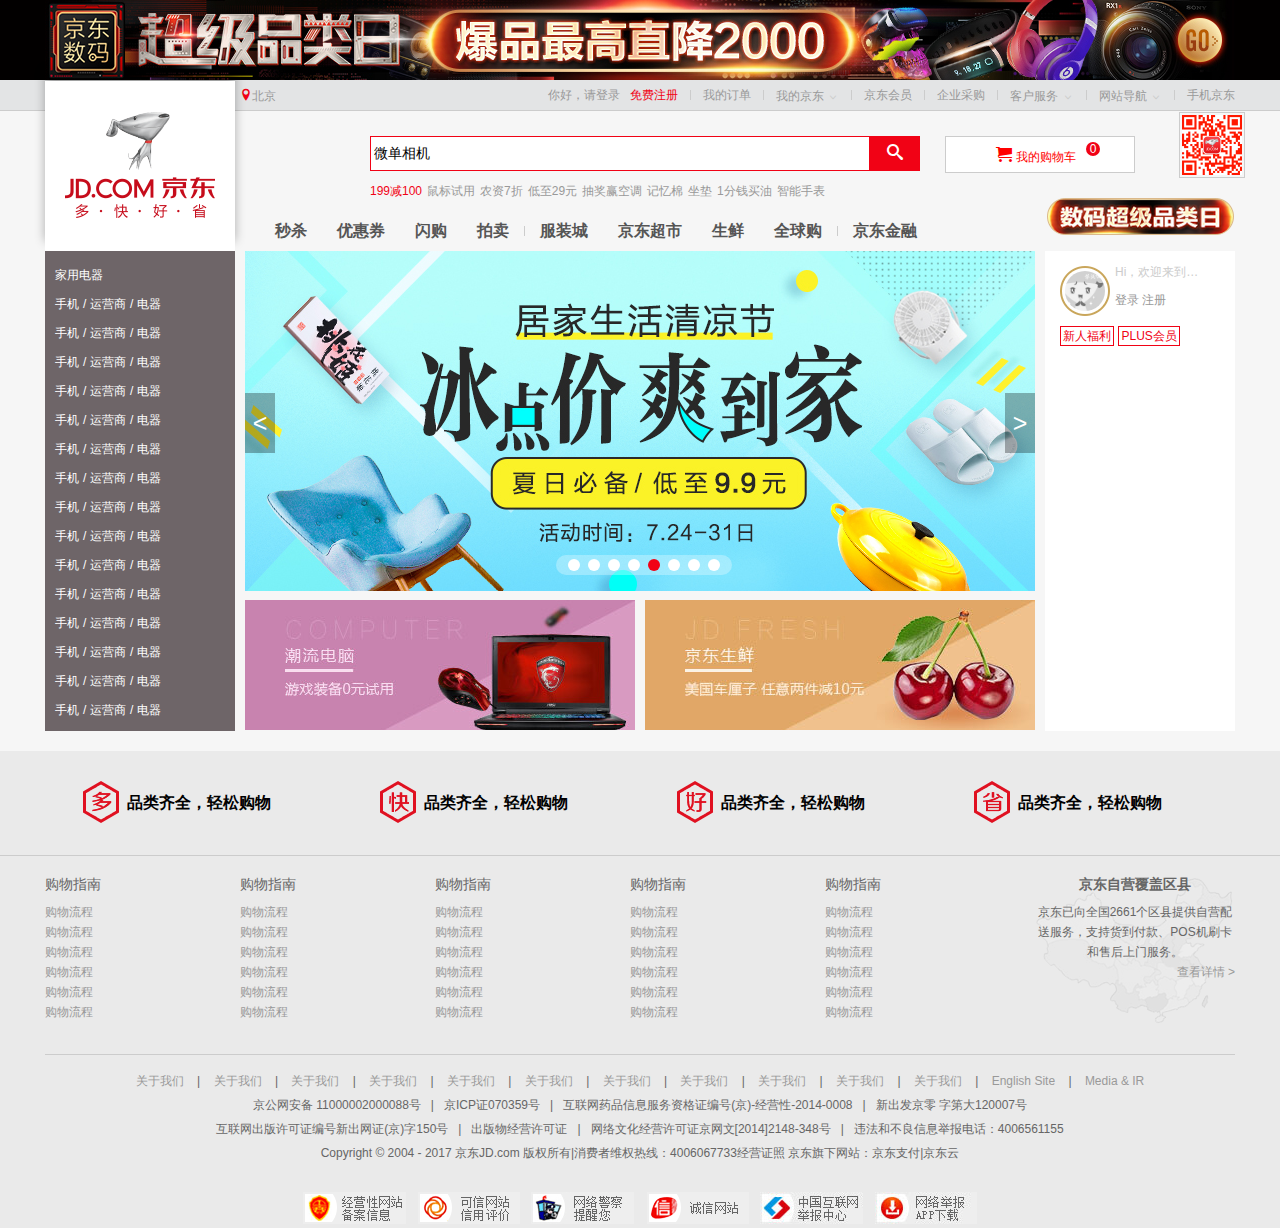
<file: 京东Demo/index.html>
<!DOCTYPE html>
<html lang="en">
<head>
	<meta charset="UTF-8">
	 <title>京东(JD.COM)-综合网购首选-正品低价、品质保障、配送及时、轻松购物！</title>
        <meta name="description" content="京东JD.COM-专业的综合网上购物商城,销售家电、数码通讯、电脑、家居百货、服装服饰、母婴、图书、食品等数万个品牌优质商品.便捷、诚信的服务，为您提供愉悦的网上购物体验!" />
        <meta name="Keywords" content="网上购物,网上商城,手机,笔记本,电脑,MP3,CD,VCD,DV,相机,数码,配件,手表,存储卡,京东" />
        <link rel="shortcut icon" href="favicon.ico"  type="image/x-icon"/> 
        <!-- 引入css初始化文件 -->
        <link rel="stylesheet" href="css/normalize.css" />
        <link rel="stylesheet" href="css/base.css" />
        <link rel="stylesheet" href="css/index.css" />

</head>
<body>
	<!-- 头部 -->
	<div class="header">
		<div class="inner w">
			<a href="#">
			</a>
		</div>
	</div>
	<!-- 导航	 -->
	<div class="shortcut">
		<div class="w">
			<ul class="fl">
				<li>
					<i class="style-red"></i>北京
				</li>
			</ul>
			<ul class="fr">
				<li>
					<a href="#">
						你好，请登录&nbsp;&nbsp;&nbsp;
					</a>
				</li>
				<li>
					<a href="#" class="style-red">
						免费注册
					</a>
				</li>
				<li class="space">
					
				</li>
				<li>
					<a href="#">
						我的订单
					</a>
				</li>
				<li class="space">
					
				</li>
				<li>
					<a href="#">
						我的京东
					</a>
					<i></i>
				</li>
				<li class="space">
					
				</li>
				<li>
					<a href="#">
						京东会员
					</a>
				</li>
				<li class="space">
					
				</li>
				<li>
					<a href="#">
						企业采购
					</a>
				</li>
				<li class="space">
					
				</li>
				<li>
					<a href="#">
						客户服务
					</a>
					<i></i>
				</li>
				<li class="space">
					
				</li>
				<li>
					<a href="#">
						网站导航
					</a>
					<i></i>
				</li>
				<li class="space">
					
				</li>
				<li>
					<a href="#">
						手机京东
					</a>
				</li>
			</ul>
		</div>
	</div>
	<!-- 导航	end -->
	<!-- 中间区域，搜索 logo区域-->
	<div class="middle w">
		<div class="logo">
			<h1>
				<a href="#">
					京东
				</a>
			</h1>
			
		</div>
		<!-- 搜索栏 -->
		<div class="form">
			<input class="inner" type="text" value="微单相机">
			<button>
				<i></i>
			</button>
		</div>
		<!-- 二维码 -->
		<div class="mobile-qr-code">
			
		</div>

		<!-- 购物车 -->
		<div class="shopcart">
			<i></i> 
			<a href="#">我的购物车</a>
			<span>0</span>
		</div>
		<!-- 热词 -->
		<div class="keywords">
			<ul>
				<li><a class="style-red" href="#">199减100</a></li>
				<li><a href="#">鼠标试用 </a></li>
				<li><a href="#">农资7折 </a></li>
				<li><a href="#">低至29元 </a></li>
				<li><a href="#">抽奖赢空调 </a></li>
				<li><a href="#">记忆棉 </a></li>
				<li><a href="#">坐垫 </a></li>
				<li><a href="#">1分钱买油</a></li>
				<li><a href="#">智能手表</a></li>
			</ul>
		</div>

		<!-- 超级品牌日 -->
		<div class="super clearfix">
			<a href="#">
				<img src="images/super.png" width="190px" height="40px">
			</a>
		</div>

		<!-- 小导航部分 -->
		<div class="navitems">
			<ul>
				<li><a href="#">秒杀</a></li>
				<li><a href="#">优惠券</a></li>
				<li><a href="#">闪购</a></li>
				<li><a href="#">拍卖</a></li>
				<li class="space"></li>
				<li><a href="#">服装城</a></li>
				<li><a href="#">京东超市</a></li>
				<li><a href="#">生鲜</a></li>
				<li><a href="#">全球购</a></li>
				<li class="space"></li>
				<li><a href="#">京东金融</a></li>
			</ul>

		</div>
	</div>

	<!-- 中部区域 开始-->
		<div class="center-top w">
			<div class="center-top-left">
				<ul>
					<li>
						<a href="#">家用电器</a>
					</li>
					<li>
						<a href="#">手机</a>
						<span>/</span>
						<a href="#">运营商</a>
						<span>/</span>
						<a href="#">电器</a>
					</li>
					<li>
						<a href="#">手机</a>
						<span>/</span>
						<a href="#">运营商</a>
						<span>/</span>
						<a href="#">电器</a>
					</li>
					<li>
						<a href="#">手机</a>
						<span>/</span>
						<a href="#">运营商</a>
						<span>/</span>
						<a href="#">电器</a>
					</li>
					<li>
						<a href="#">手机</a>
						<span>/</span>
						<a href="#">运营商</a>
						<span>/</span>
						<a href="#">电器</a>
					</li>
					<li>
						<a href="#">手机</a>
						<span>/</span>
						<a href="#">运营商</a>
						<span>/</span>
						<a href="#">电器</a>
					</li>
					<li>
						<a href="#">手机</a>
						<span>/</span>
						<a href="#">运营商</a>
						<span>/</span>
						<a href="#">电器</a>
					</li>
					<li>
						<a href="#">手机</a>
						<span>/</span>
						<a href="#">运营商</a>
						<span>/</span>
						<a href="#">电器</a>
					</li>
					<li>
						<a href="#">手机</a>
						<span>/</span>
						<a href="#">运营商</a>
						<span>/</span>
						<a href="#">电器</a>
					</li>
					<li>
						<a href="#">手机</a>
						<span>/</span>
						<a href="#">运营商</a>
						<span>/</span>
						<a href="#">电器</a>
					</li>
					<li>
						<a href="#">手机</a>
						<span>/</span>
						<a href="#">运营商</a>
						<span>/</span>
						<a href="#">电器</a>
					</li>
					<li>
						<a href="#">手机</a>
						<span>/</span>
						<a href="#">运营商</a>
						<span>/</span>
						<a href="#">电器</a>
					</li>
					<li>
						<a href="#">手机</a>
						<span>/</span>
						<a href="#">运营商</a>
						<span>/</span>
						<a href="#">电器</a>
					</li>
					<li>
						<a href="#">手机</a>
						<span>/</span>
						<a href="#">运营商</a>
						<span>/</span>
						<a href="#">电器</a>
					</li>
					<li>
						<a href="#">手机</a>
						<span>/</span>
						<a href="#">运营商</a>
						<span>/</span>
						<a href="#">电器</a>
					</li>
					<li>
						<a href="#">手机</a>
						<span>/</span>
						<a href="#">运营商</a>
						<span>/</span>
						<a href="#">电器</a>
					</li>
					
				</ul>
			</div>
			<div class="center-top-banner">

				<div class="banner">
					<ul>
						<li><a href="#"><img src="images/banner.jpg"></a></li>
					</ul>
					<div class="banner-bottom bottom-left"></div>
					<div class="banner-bottom bottom-right"></div>

					<div class="arrow">
						<div class="arrow-l">
							<a href="#"> < </a>
						</div>
						<div class="arrow-r">
							<a href="#"> > </a>
						</div>
					</div>
					<ol class="circle">
						<li></li>
						<li></li>
						<li></li>
						<li></li>
						<li class="current"></li>
						<li></li>
						<li></li>
						<li></li>
					</ol>
				</div>	
			</div>
			<div class="center-top-right">
				<div class="login">
					<div class="userinfo">
						<a class="avatar" href="#">
							<img src="images/no_login.jpg">
						</a>
						<div class="login-t">
							Hi，欢迎来到京东是豆腐干豆腐干
							<br><br>
							<a href="#">登录</a>
							<a href="#">注册</a>
							
						</div>
					</div>
					<a class="fuli" href="#">新人福利</a>
					<a class="fuli" href="#">PLUS会员</a>
				</div>

				<div class="bulletin"></div>

				<div class="grid"></div>
			</div>
		</div>
	<!-- 中部区域 结束-->

	<!-- 底部区域 -->
	<div class="footer">
		<!-- 多快好省 -->
		<div class="service">
			<div class="w footer-service-inner">
				<ul class="clearfix">
					<li>
						<h2>多</h2>
						<p>品类齐全，轻松购物</p>
					</li>
					<li>
						<h2 class="kuai">快</h2>
						<p>品类齐全，轻松购物</p>
					</li>
					<li>
						<h2 class="hao">好</h2>
						<p>品类齐全，轻松购物</p>
					</li>
					<li>
						<h2 class="sheng">省</h2>
						<p>品类齐全，轻松购物</p>
					</li>
				</ul>
			</div>
		</div>
			<!-- 帮助 -->
		<div class="help w">
			<ul>
				<dt>购物指南</dt>
				<dd><a href="#">购物流程</a></dd>
				<dd><a href="#">购物流程</a></dd>
				<dd><a href="#">购物流程</a></dd>
				<dd><a href="#">购物流程</a></dd>
				<dd><a href="#">购物流程</a></dd>
				<dd><a href="#">购物流程</a></dd>
			</ul>
			<ul>
				<dt>购物指南</dt>
				<dd><a href="#">购物流程</a></dd>
				<dd><a href="#">购物流程</a></dd>
				<dd><a href="#">购物流程</a></dd>
				<dd><a href="#">购物流程</a></dd>
				<dd><a href="#">购物流程</a></dd>
				<dd><a href="#">购物流程</a></dd>
			</ul>
			<ul>
				<dt>购物指南</dt>
				<dd><a href="#">购物流程</a></dd>
				<dd><a href="#">购物流程</a></dd>
				<dd><a href="#">购物流程</a></dd>
				<dd><a href="#">购物流程</a></dd>
				<dd><a href="#">购物流程</a></dd>
				<dd><a href="#">购物流程</a></dd>
			</ul>
			<ul>
				<dt>购物指南</dt>
				<dd><a href="#">购物流程</a></dd>
				<dd><a href="#">购物流程</a></dd>
				<dd><a href="#">购物流程</a></dd>
				<dd><a href="#">购物流程</a></dd>
				<dd><a href="#">购物流程</a></dd>
				<dd><a href="#">购物流程</a></dd>
			</ul>
			<ul>
				<dt>购物指南</dt>
				<dd><a href="#">购物流程</a></dd>
				<dd><a href="#">购物流程</a></dd>
				<dd><a href="#">购物流程</a></dd>
				<dd><a href="#">购物流程</a></dd>
				<dd><a href="#">购物流程</a></dd>
				<dd><a href="#">购物流程</a></dd>
			</ul>
			<ul class="cover">
				<dt>京东自营覆盖区县</dt>
				<dd>京东已向全国2661个区县提供自营配送服务，支持货到付款、POS机刷卡和售后上门服务。</dd>
				<dd class="detail"><a href="#">查看详情 > </a></dd>
			</ul>
		</div>
		<!-- 版权 -->
		<div class="copyright w">
			<!-- 友情链接 -->
			<div class="links">
				<a href="#">关于我们</a>
				<span>|</span>
				<a href="#">关于我们</a>
				<span>|</span>
				<a href="#">关于我们</a>
				<span>|</span>
				<a href="#">关于我们</a>
				<span>|</span>
				<a href="#">关于我们</a>
				<span>|</span>
				<a href="#">关于我们</a>
				<span>|</span>
				<a href="#">关于我们</a>
				<span>|</span>
				<a href="#">关于我们</a>
				<span>|</span>
				<a href="#">关于我们</a>
				<span>|</span>
				<a href="#">关于我们</a>
				<span>|</span>
				<a href="#">关于我们</a>
				<span>|</span>
				<a href="#">English Site</a>
				<span>|</span>
				<a href="#">Media & IR</a>
			</div>
			<!-- 信息 -->
			<div>
				<p>京公网安备 11000002000088号<span>|</span>京ICP证070359号<span>|</span>互联网药品信息服务资格证编号(京)-经营性-2014-0008<span>|</span>新出发京零 字第大120007号</p>
				<p>互联网出版许可证编号新出网证(京)字150号<span>|</span>出版物经营许可证<span>|</span>网络文化经营许可证京网文[2014]2148-348号<span>|</span>违法和不良信息举报电话：4006561155</p>
				<p>Copyright © 2004 - 2017 京东JD.com 版权所有|消费者维权热线：4006067733经营证照 京东旗下网站：京东支付|京东云</p>
			</div>
			<!-- 底部图片 -->
			<div class="footer-icon w">
				<a href="#"></a>
				<a class="kexin" href="#"></a>
				<a class="jinca" href="#"></a>
				<a class="chengxin" href="#"></a>
				<a class="jubao_net" href="#"></a>
				<a class="jubao_app" href="#"></a>
			</div>
		</div>
		
		
	</div>
</body>
</html>
</file>
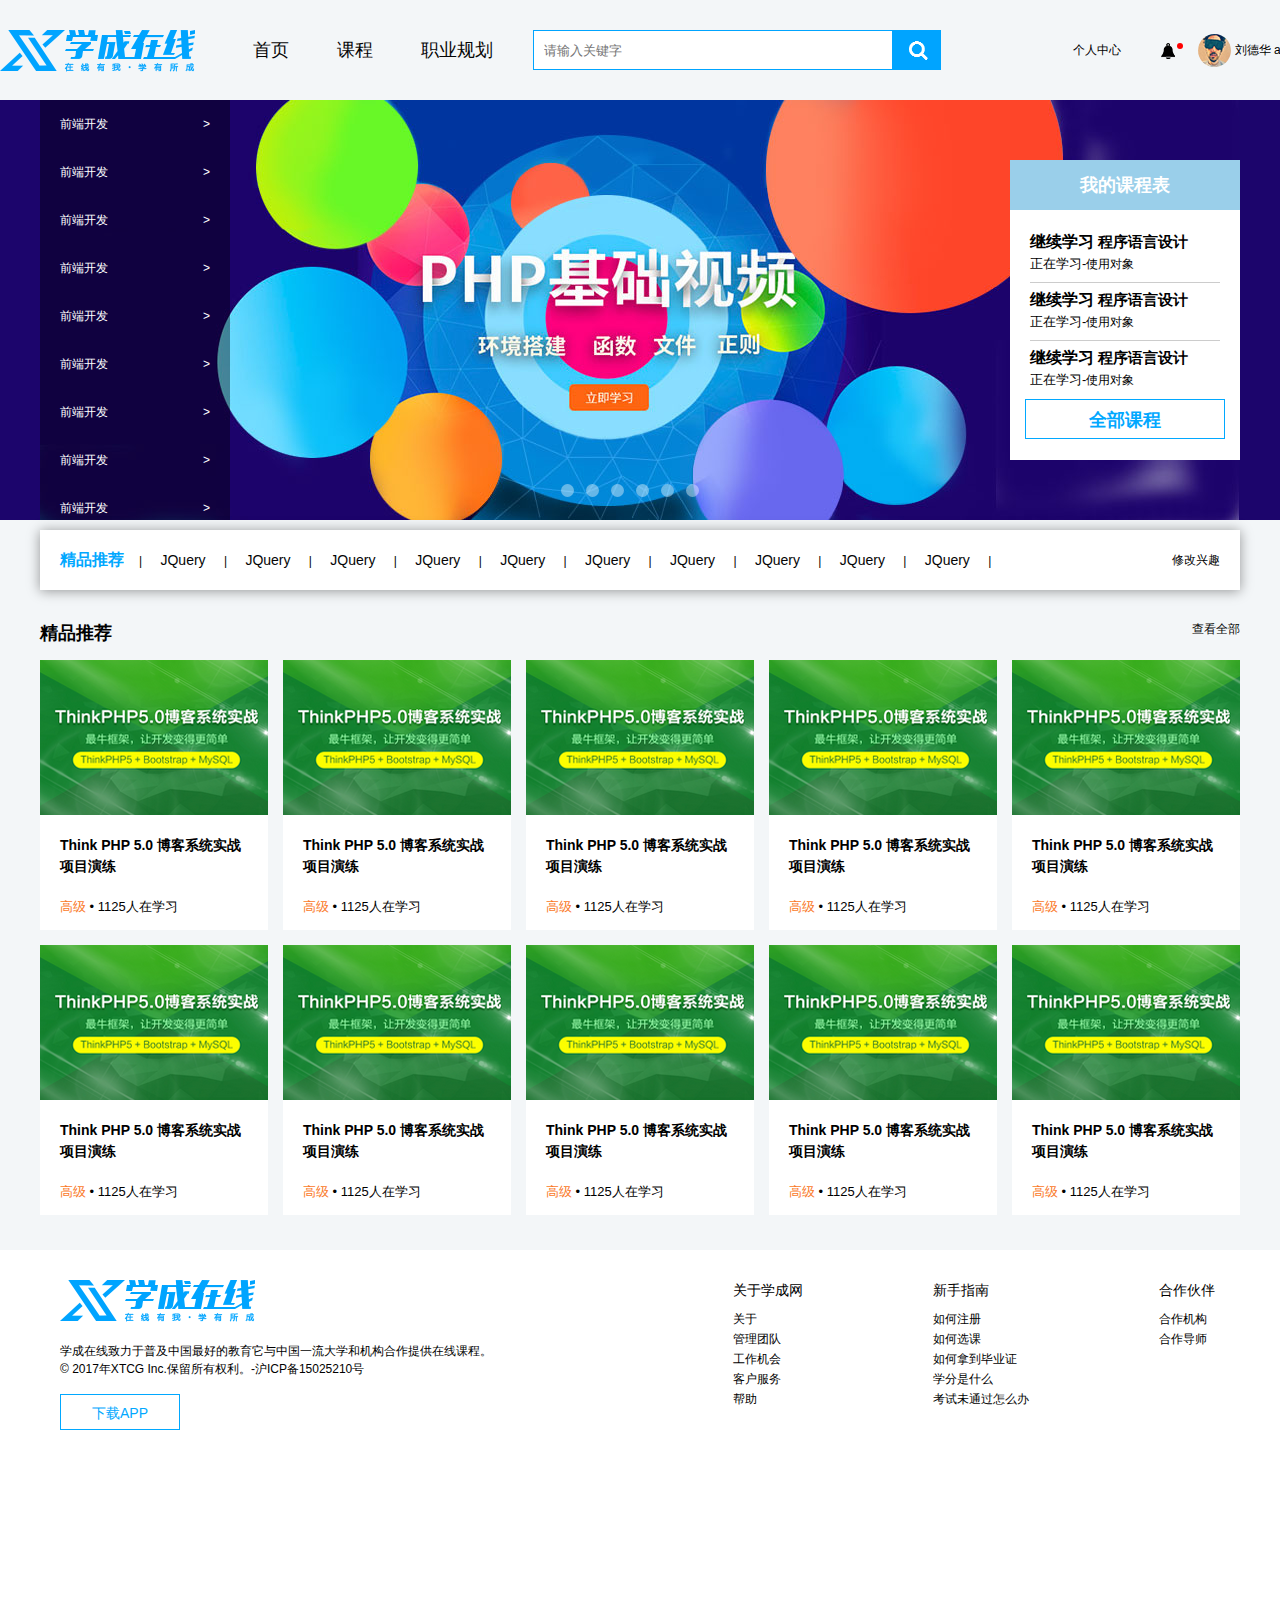
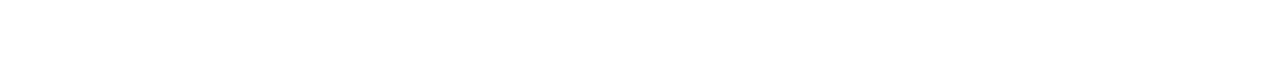
<file: 学成在线/index.html>
<!DOCTYPE html>
<html lang="en">
<head>
	<meta charset="UTF-8">
	<title>学成在线教育平台-不是每个网站都叫学成在线</title>
	<link rel="stylesheet" href="css/base.css"/>
	<link rel="stylesheet" href="css/index.css"/>

</head>
<body>
	<!-- 头部 -->
	<header>
		<div class="logo">
			<h1>
				<a href="#">学成在线</a>
			</h1>
		</div>
		<!-- 导航 -->
		<nav>
			<ul>
				<li>
					<a href="#">首页</a>
				</li>
				<li>
					<a href="#">课程</a>
				</li>
				<li>
					<a href="#">职业规划</a>
				</li>
					
			</ul>
		</nav>
		<!-- 搜索框 -->
		<div class="search">
			<input type="search" name="" placeholder="请输入关键字"><button></button>
		</div>
		<!-- 个人中心 -->
		<div class="personal">
			<dl>
				<dt>个人中心</dt>
				<dd>
					<s>
						<img src="images/ld.png" height="16" width="14" alt="">
					</s>
					<span>
						<img src="images/pic.png" height="33" width="33" alt="">
						刘德华 andy
					</span>
				</dd>
			</dl>

		</div>
	</header>
	<!-- banner 部分-->
	<div class="banner">
		<div class="inner w">
			<div class="inner-pic">
				<img src="images/banner.jpg" />
			</div>
			<ul class="banner-nav">
				<li><a href="#">前端开发 <span> > </span></a></li>
				<li><a href="#">前端开发 <span> > </span></a></li>
				<li><a href="#">前端开发 <span> > </span></a></li>
				<li><a href="#">前端开发 <span> > </span></a></li>
				<li><a href="#">前端开发 <span> > </span></a></li>
				<li><a href="#">前端开发 <span> > </span></a></li>
				<li><a href="#">前端开发 <span> > </span></a></li>
				<li><a href="#">前端开发 <span> > </span></a></li>
				<li><a href="#">前端开发 <span> > </span></a></li>
			</ul>
			<ul class="circle">
				<li></li>
				<li></li>
				<li></li>
				<li></li>
				<li></li>
				<li></li>
			</ul>
			<div class="course-sch">
				<dl>
					<dt>我的课程表</dt>
					<dd>
						<ul>
							<li>
								<h4>继续学习 <span>程序语言设计</span></h4>
								<p>正在学习-<span>使用对象</span></p>
							</li>
							<li>
								<h4>继续学习 <span>程序语言设计</span></h4>
								<p>正在学习-<span>使用对象</span></p>
							</li>
							<li>
								<h4>继续学习 <span>程序语言设计</span></h4>
								<p>正在学习-<span>使用对象</span></p>
							</li>
						</ul>
					</dd>
				</dl>
				<a class="all-class" href="#">全部课程</a>
			</div>
		</div>
	</div>
	<!-- 精品课程-->
	<div class="top-recommend w">
		<span class="title">精品推荐</span>|
		<a href="#">JQuery</a> |
		<a href="#">JQuery</a> |
		<a href="#">JQuery</a> |
		<a href="#">JQuery</a> |
		<a href="#">JQuery</a> |
		<a href="#">JQuery</a> |
		<a href="#">JQuery</a> |
		<a href="#">JQuery</a> |
		<a href="#">JQuery</a> |
		<a href="#">JQuery</a> |
		<span class="change_interest">修改兴趣</span>
	</div>
	<!-- 精品课程列表-->
	<div class="recommend-class w clearfix">
		<div class="hd">
			<strong>精品推荐</strong>
			<a href="#">查看全部</a>
		</div>
		<div class="bd">
			<ul>
				<li>
					<img src="images/pic1.png" alt="">
					<div class="description">
						<h4>Think PHP 5.0 博客系统实战项目演练</h4>
						<p><em>高级</em> • 1125人在学习</p>
					</div>
				</li>
				<li>
					<img src="images/pic1.png" alt="">
					<div class="description">
						<h4>Think PHP 5.0 博客系统实战项目演练</h4>
						<p><em>高级</em> • 1125人在学习</p>
					</div>
				</li>
				<li>
					<img src="images/pic1.png" alt="">
					<div class="description">
						<h4>Think PHP 5.0 博客系统实战项目演练</h4>
						<p><em>高级</em> • 1125人在学习</p>
					</div>
				</li>
				<li>
					<img src="images/pic1.png" alt="">
					<div class="description">
						<h4>Think PHP 5.0 博客系统实战项目演练</h4>
						<p><em>高级</em> • 1125人在学习</p>
					</div>
				</li>
				<li>
					<img src="images/pic1.png" alt="">
					<div class="description">
						<h4>Think PHP 5.0 博客系统实战项目演练</h4>
						<p><em>高级</em> • 1125人在学习</p>
					</div>
				</li>
				<li>
					<img src="images/pic1.png" alt="">
					<div class="description">
						<h4>Think PHP 5.0 博客系统实战项目演练</h4>
						<p><em>高级</em> • 1125人在学习</p>
					</div>
				</li>
				<li>
					<img src="images/pic1.png" alt="">
					<div class="description">
						<h4>Think PHP 5.0 博客系统实战项目演练</h4>
						<p><em>高级</em> • 1125人在学习</p>
					</div>
				</li>
				<li>
					<img src="images/pic1.png" alt="">
					<div class="description">
						<h4>Think PHP 5.0 博客系统实战项目演练</h4>
						<p><em>高级</em> • 1125人在学习</p>
					</div>
				</li>
				<li>
					<img src="images/pic1.png" alt="">
					<div class="description">
						<h4>Think PHP 5.0 博客系统实战项目演练</h4>
						<p><em>高级</em> • 1125人在学习</p>
					</div>
				</li>
				<li>
					<img src="images/pic1.png" alt="">
					<div class="description">
						<h4>Think PHP 5.0 博客系统实战项目演练</h4>
						<p><em>高级</em> • 1125人在学习</p>
					</div>
				</li>
			</ul>
		</div>
	</div>

	<!-- 底部-->
	<footer>
		<div class="footer-content w ">
			<div class="footer-l">
				<img src="images/logo.png" alt="">
				<p>学成在线致力于普及中国最好的教育它与中国一流大学和机构合作提供在线课程。</p>
				<p>© 2017年XTCG Inc.保留所有权利。-沪ICP备15025210号</p>
				<a href="#">下载APP</a>
			</div>
			<div class="footer-r">
				<dl>
					<dt>关于学成网</dt>
					<dd>关于</dd>
					<dd>管理团队</dd>
					<dd>工作机会</dd>
					<dd>客户服务</dd>
					<dd>帮助</dd>
				</dl>
				<dl>
					<dt>新手指南</dt>
					<dd>如何注册</dd>
					<dd>如何选课</dd>
					<dd>如何拿到毕业证</dd>
					<dd>学分是什么</dd>
					<dd>考试未通过怎么办</dd>
				</dl>
				<dl>
					<dt>合作伙伴</dt>
					<dd>合作机构</dd>
					<dd>合作导师</dd>
					
				</dl>
			</div>
		</div>
	
	</footer>
</body>
</html>
</file>
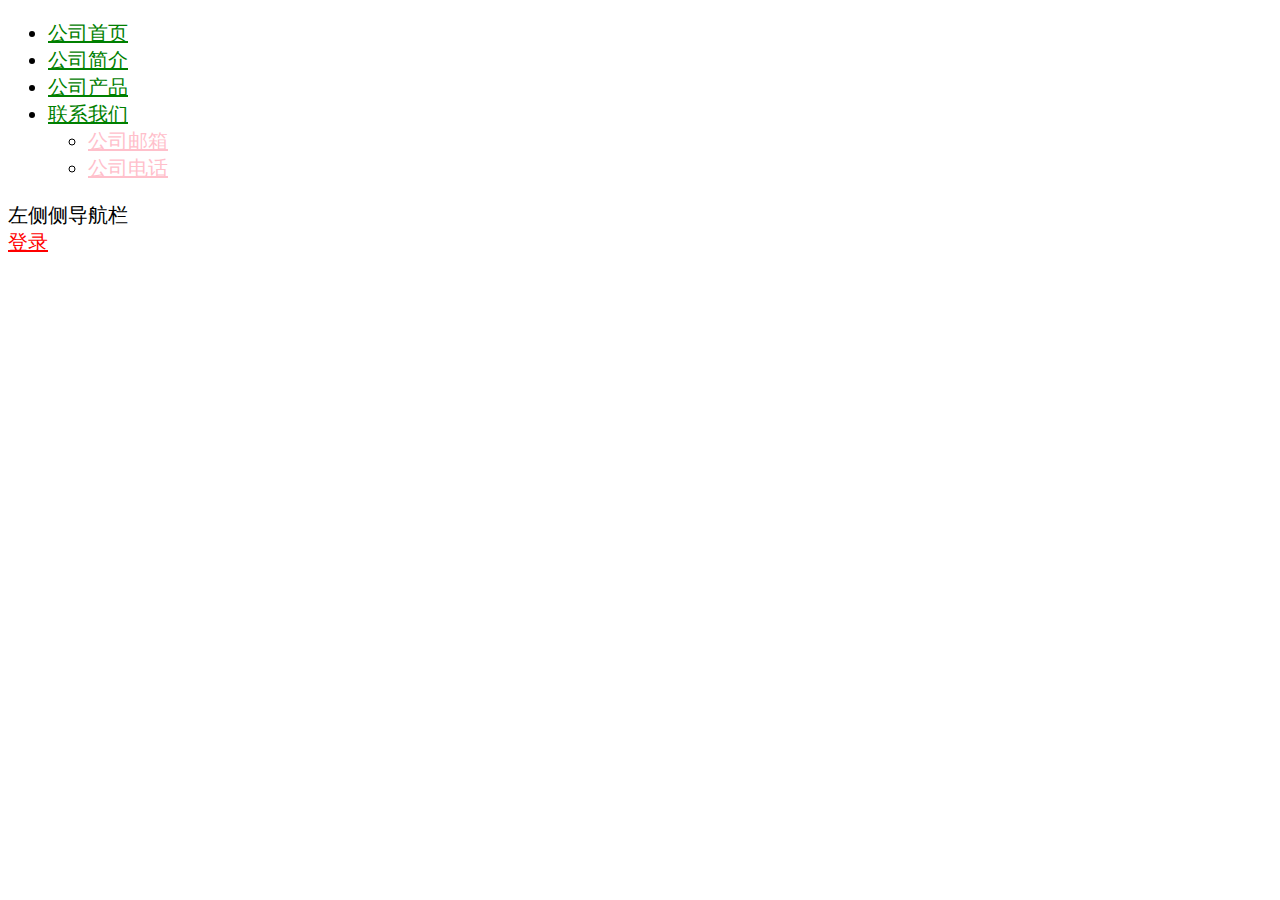
<file: demo.html>
<!DOCTYPE html>
<html lang="en">
<head>
    <meta charset="UTF-8">
    <meta name="viewport" content="width=device-width, initial-scale=1.0">
    <meta http-equiv="X-UA-Compatible" content="ie=edge">
    <title>Document</title>
    <style>
        .site-r a{
            color: #ff0000;
        }
        .nav a{
            color:pink;
        }
        .nav, .sitenav{
            font: 20px "宋体"
        }
        .nav > ul > li > a{
            color:green;
        }
    </style>
</head>
<body>
        <div class="nav">    <!-- 主导航栏 -->
            <ul>
              <li><a href="#">公司首页</a></li>
              <li><a href="#">公司简介</a></li>
              <li><a href="#">公司产品</a></li>
              <li>
                   <a href="#">联系我们</a>
                   <ul>
                              <li><a href="#">公司邮箱</a></li>
                              <li><a href="#">公司电话</a></li>
                   </ul>
              </li>
            </ul>
          </div>
          <div class="sitenav">    <!-- 侧导航栏 -->
            <div class="site-l">左侧侧导航栏</div>
            <div class="site-r"><a href="#">登录</a></div>
          </div>
</body>
</html>
</file>
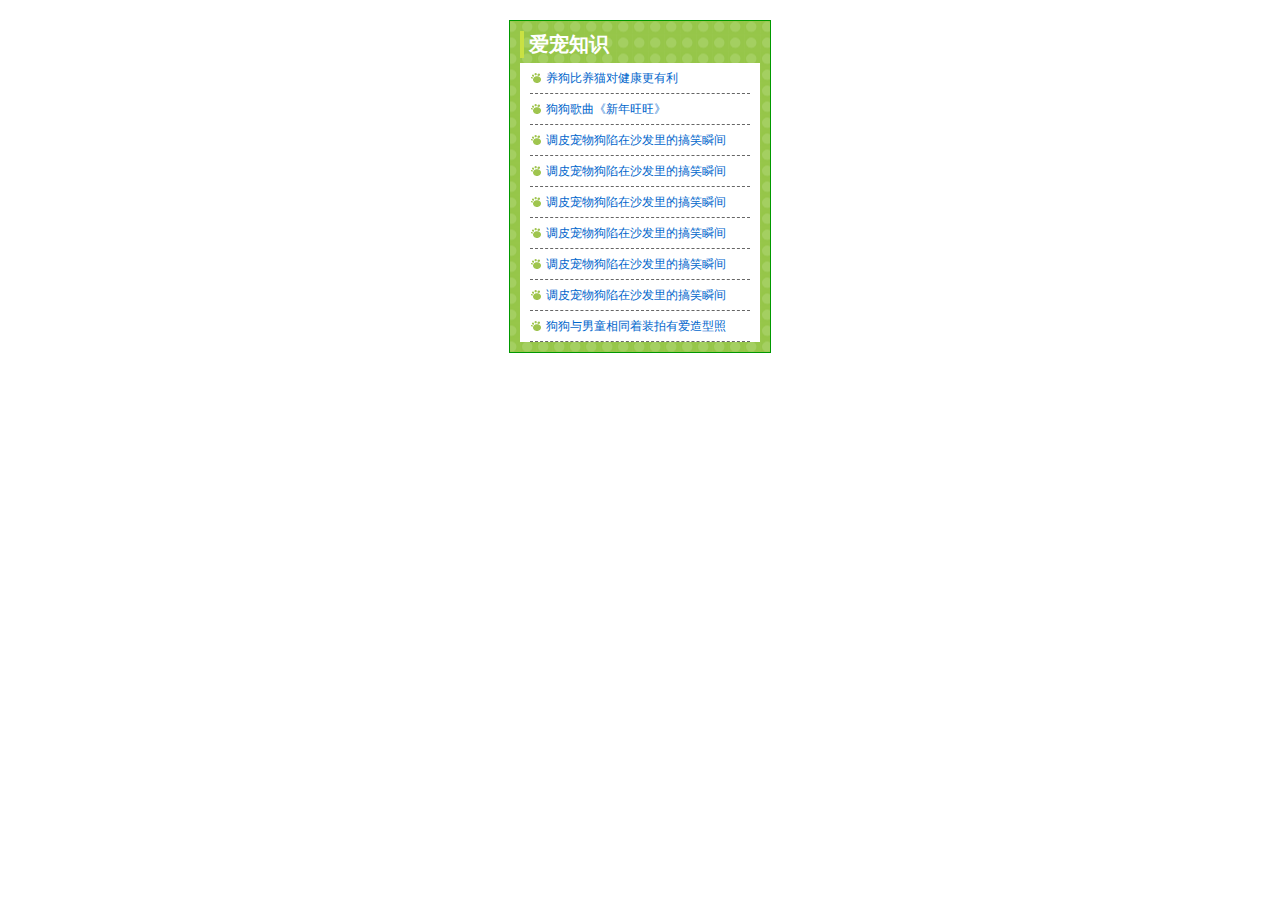
<file: news.html>
<!DOCTYPE html>
<html lang="en">
<head>
    <meta charset="UTF-8">
    <meta name="viewport" content="width=device-width, initial-scale=1.0">
    <meta http-equiv="X-UA-Compatible" content="ie=edge">
    <title>NEWS</title>
    <style>
        ul, li, a, h3{
            padding: 0;
            margin: 0;
        }
        .news{
            width: 240px;
        
            margin: 20px auto;
            border: 1px solid #009900;
            background: url(media/bg.gif) center;
            padding: 10px;
        }
       
        .news h3{
            font-size: 20px;
            font-family: 黑体;
            color: #fff;
            border-left: 4px solid #c9e143;
            padding-left: 5px;
        }
        .detail{
            background-color: white;
            margin-top: 5px;
        }
        ul{
            padding-left: 10px;
            padding-right: 10px;
        }
        li {
            list-style: none;
            border-bottom: 1px dashed #666;
            text-indent: 1em;
            background: url(media/tb.gif) no-repeat left center
        }

        li a{
            text-decoration: none;
            font-size: 12px;
            color: #06C;
            height: 30px;
            line-height: 30px;
           
        }

        li a:hover{
            text-decoration: underline;
            color: red;
        }

    </style>
</head>
<body>
    <div class="news">
        <h3>爱宠知识</h3>

        <div class="detail">
            <ul>
                <li><a href="#">养狗比养猫对健康更有利</a></li>
                <li><a href="#">狗狗歌曲《新年旺旺》</a></li>
                <li><a href="#">调皮宠物狗陷在沙发里的搞笑瞬间</a></li>
                <li><a href="#">调皮宠物狗陷在沙发里的搞笑瞬间</a></li>
                <li><a href="#">调皮宠物狗陷在沙发里的搞笑瞬间</a></li>
                <li><a href="#">调皮宠物狗陷在沙发里的搞笑瞬间</a></li>
                <li><a href="#">调皮宠物狗陷在沙发里的搞笑瞬间</a></li>
                <li><a href="#">调皮宠物狗陷在沙发里的搞笑瞬间</a></li>
                <li><a href="#">狗狗与男童相同着装拍有爱造型照</a></li>
            </ul>
        </div>
    </div>
</body>
</html>
</file>
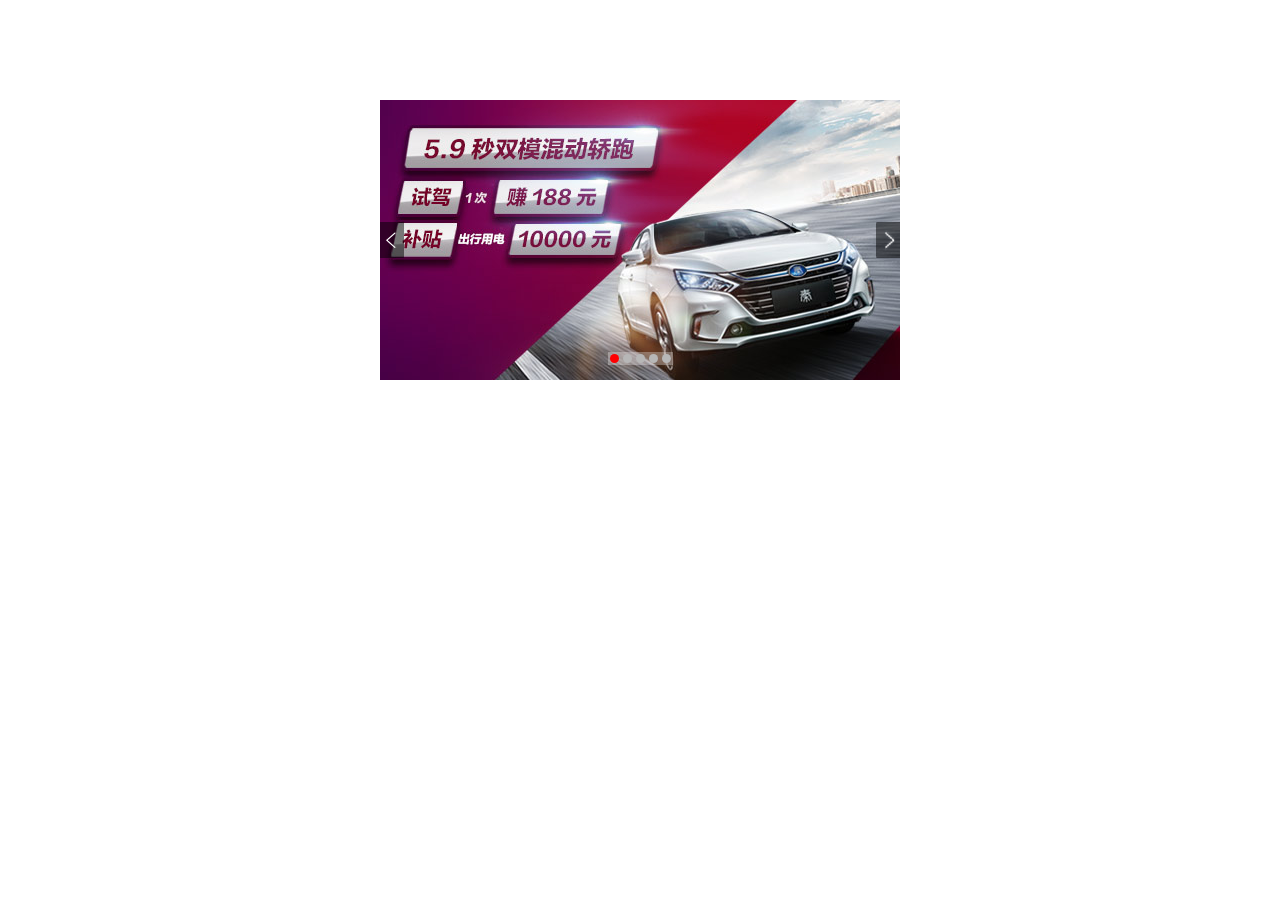
<file: taobao.html>
<!DOCTYPE html>
<html lang="en">
<head>
    <meta charset="UTF-8">
    <meta name="viewport" content="width=device-width, initial-scale=1.0">
    <meta http-equiv="X-UA-Compatible" content="ie=edge">
    <title>淘宝-定位demo</title>
    <style>
        *{
            margin: 0;
            padding: 0;
        }
        .taobao {
            width: 520px;
            height: 280px;
            margin: 100px auto 0;
            position: relative;
        }
        .taobao a{
            width: 24px;
            height: 36px;
            position: absolute;
            top: 50%;
            margin-top: -18px;
        }

        .taobao .left{
            left: 0;
        }

        .taobao .right{
            right: 0;
        }
        .circle{
            width: 65px;
            height: 13px;
            line-height: 13px;
            background-color: rgba(255, 255, 255, .3);
            position: absolute;
            bottom: 15px;
            left: 50%;
            margin-left: -32px;
            list-style: none;
        }
        .circle li {
            width: 9px;
            height: 9px;
			background-color: #B7B7B7;
			float: left; 
			margin: 2px;  
			border-radius: 50%;  /* 圆角的做法 */

        }
        .circle .current{
            background-color: red;
        }
    </style>
</head>
<body>
    <div class="taobao">
        <img src="media/taobao.jpg">
        
        <a href="#" class="left" ><img  src="media/left.png"></a>
        <a href="#" class="right"><img src="media/right.png"></a>

        <ul class="circle">
            <li class="current"></li>
            <li></li>
            <li></li>
            <li></li>
            <li></li>
        </ul>
    </div>
</body>
</html>
</file>
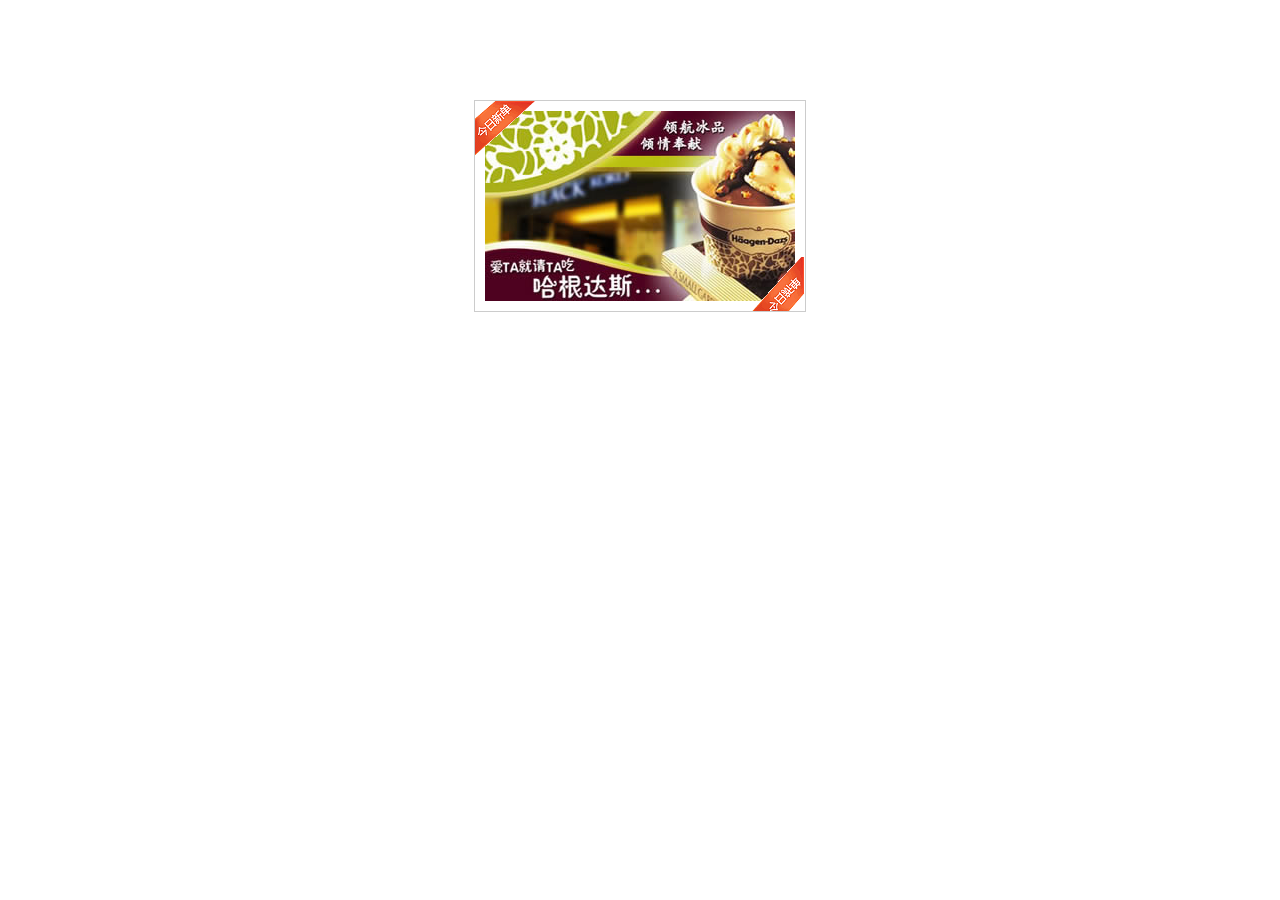
<file: 哈根达斯.html>
<!DOCTYPE html>
<html lang="en">
<head>
    <meta charset="UTF-8">
    <meta name="viewport" content="width=device-width, initial-scale=1.0">
    <meta http-equiv="X-UA-Compatible" content="ie=edge">
    <title>哈根达斯</title>
    <style>
        *{
            padding: 0;
            margin: 0;
         }
        .ad {
            width: 310px;
            height: 190px;
            margin: 100px auto;
            padding: 10px;
            border: 1px solid #ccc;
            position: relative;
        }
        .ad .top {
            position: absolute;
            top: 0;
            left: 0;
        }
        .ad .bottom{
            position: absolute;
            bottom: 0;
            right: 0;
        }
    </style>
</head>
<body>
    <div class="ad">
        <img src="media/adv.jpg">

        <img class ="top" src="media/top_tu.gif">
        <img class ="bottom"  src="media/br.gif">
    </div>
</body>
</html>
</file>
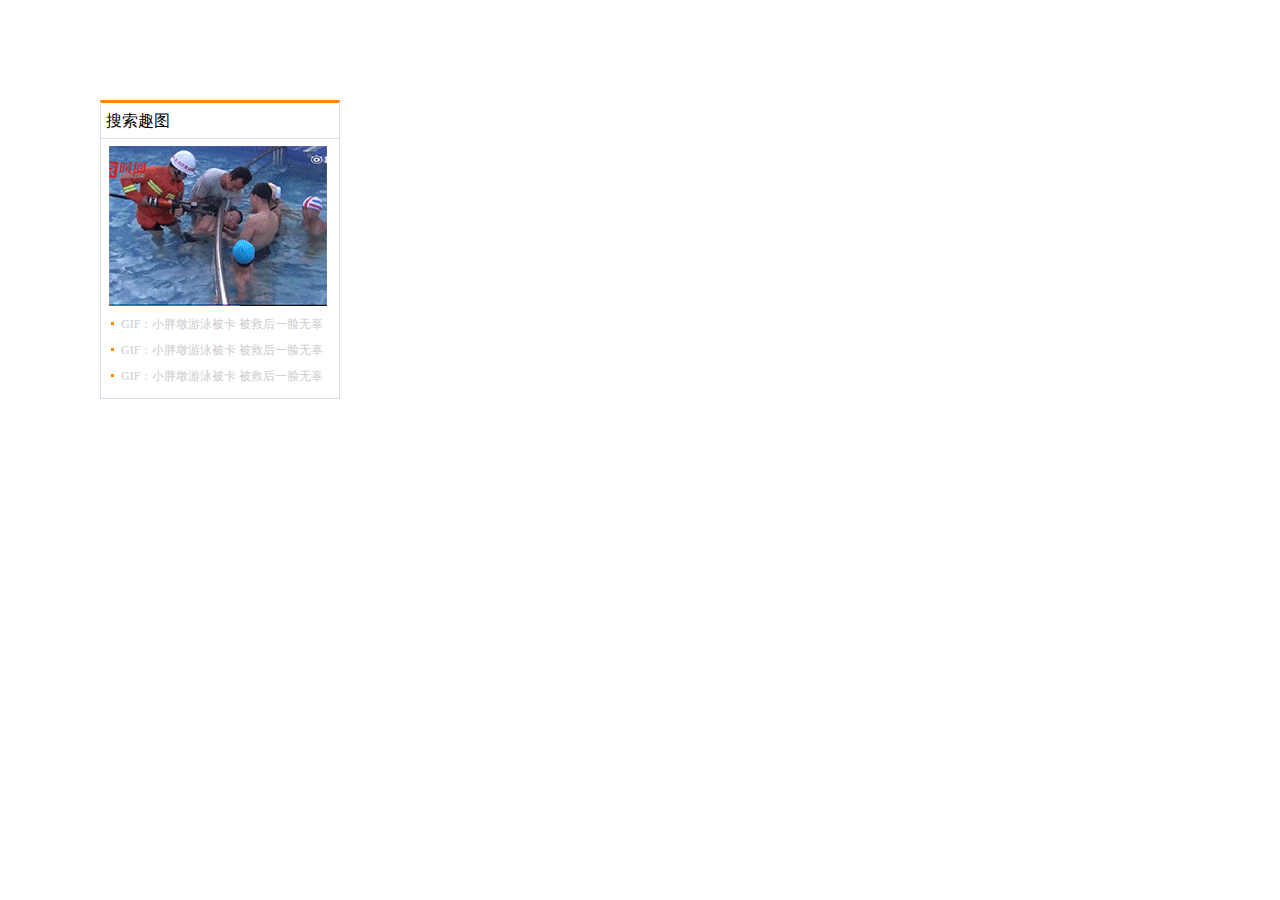
<file: 搜索趣图.html>
<!DOCTYPE html>
<html lang="en">
<head>
    <meta charset="UTF-8">
    <meta name="viewport" content="width=, initial-scale=1.0">
    <meta http-equiv="X-UA-Compatible" content="ie=edge">
    <title>搜索趣图</title>

    <style>
        *{
            padding: 0;
            margin: 0;
        }
        .qutu{
            width: 238px;
            border-top: 3px solid #ff8400;
            border-left: 1px solid #d9e0ee;
            border-right: 1px solid #d9e0ee;
            border-bottom: 1px solid #d9e0ee;
            margin-left:100px;
            margin-top: 100px; 
        }

        .qutu h3{
            height: 35px;
            line-height: 35px;
            padding-left: 5px;
            font-size: 16px;
			font-weight:  normal;  /*  让粗体不变粗 */
            border-bottom: 1px solid #d9e0ee;
        }

        .qutu img{
            margin: 7px 0 0 8px; /*  上 右 下 左 */
        }

        .qutu ul{
            padding-bottom: 10px;
           
        }

        .qutu li{
            list-style: none;
            margin-left: 10px;
            margin-right: 10px;
            height: 26px;
			line-height: 26px;
            height: 26px;
			line-height: 26px;
            background: url("media/square.png") left no-repeat;
            text-indent: 1em;
        }

        .qutu a{
        
            text-decoration: none;
            font-size:12px;
            margin-left: -6px;
            color: #ccc;
        }

        .qutu a:hover{
            text-decoration: underline;
            color: orange;
        }

    </style>
</head>

<body>
    <div class="qutu">
        <h3>搜索趣图</h3>
        <img src="media/happy.gif" height="160" width="218" alt=""/>

        <ul>
            <li><a href="#">GIF：小胖墩游泳被卡 被救后一脸无辜</a></li>
            <li><a href="#">GIF：小胖墩游泳被卡 被救后一脸无辜</a></li>
            <li><a href="#">GIF：小胖墩游泳被卡 被救后一脸无辜</a></li>
        </ul>
    </div>
</body>
</html>
</file>
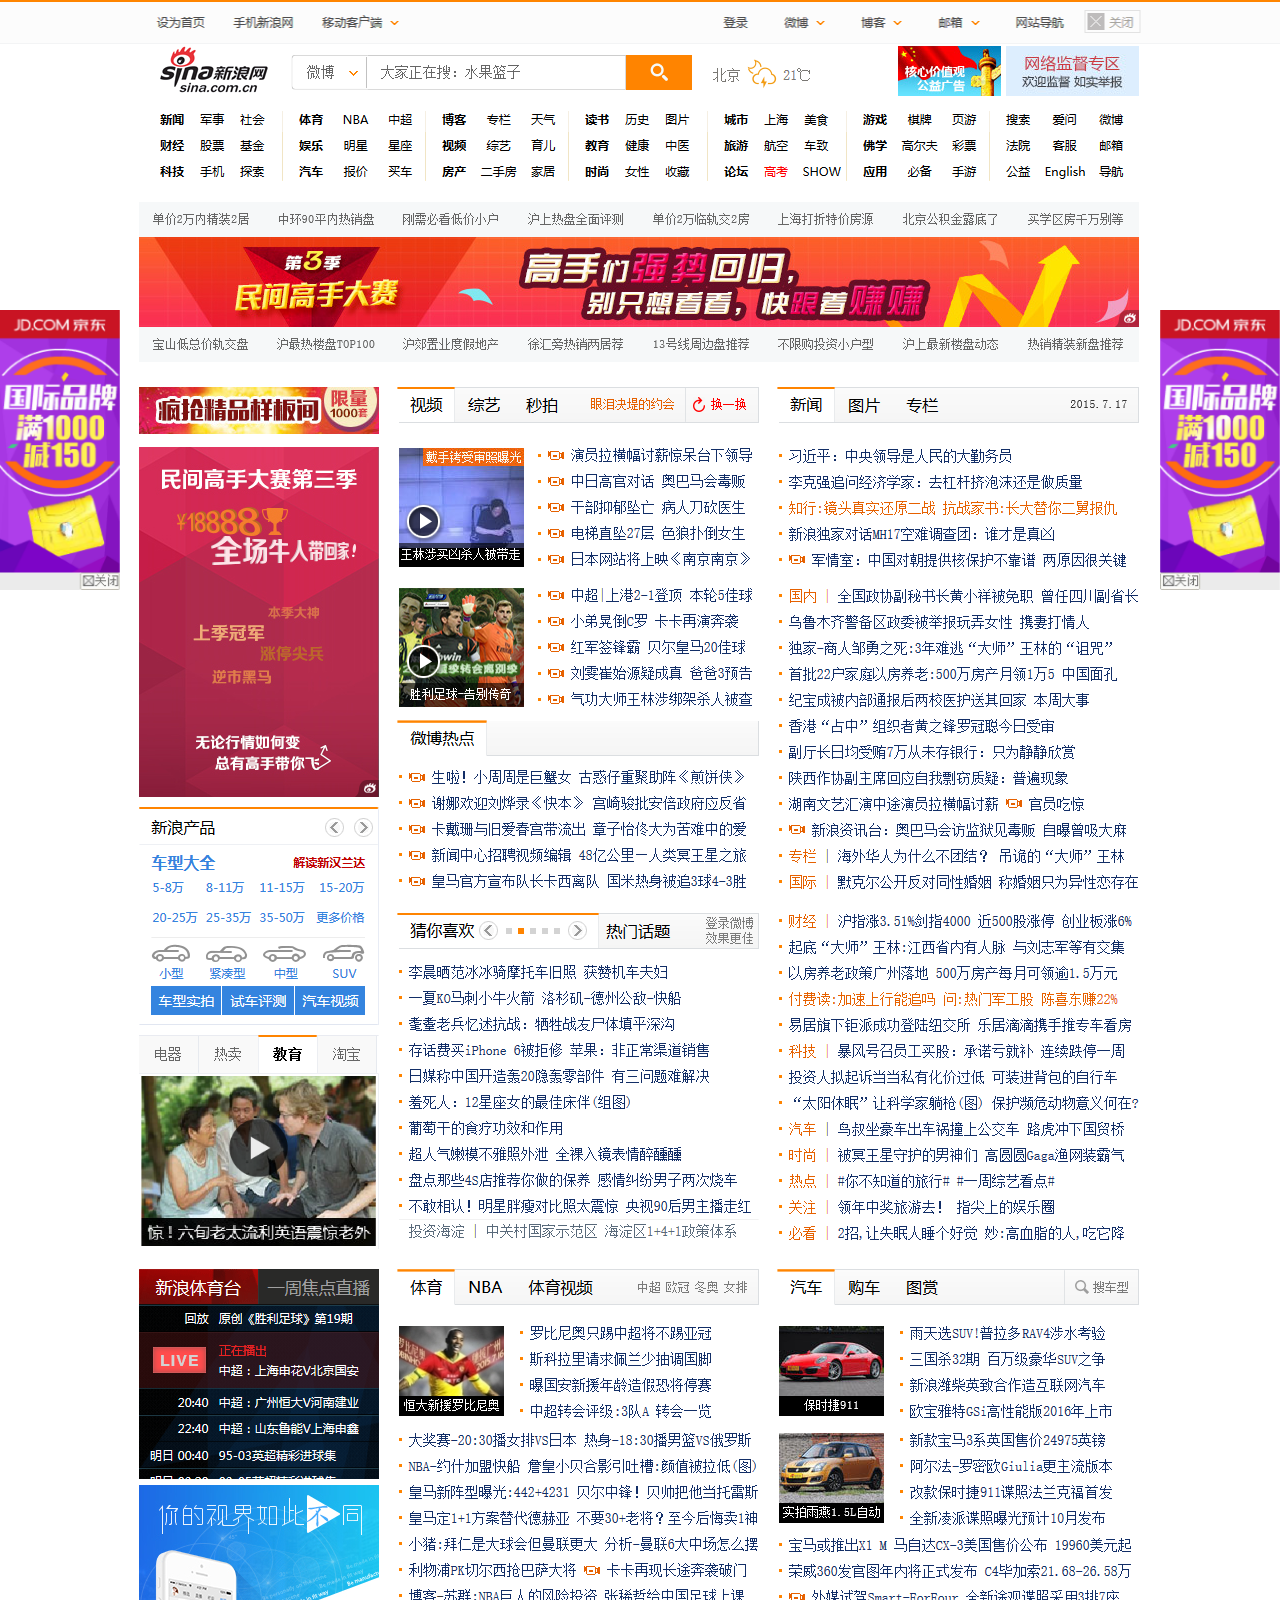
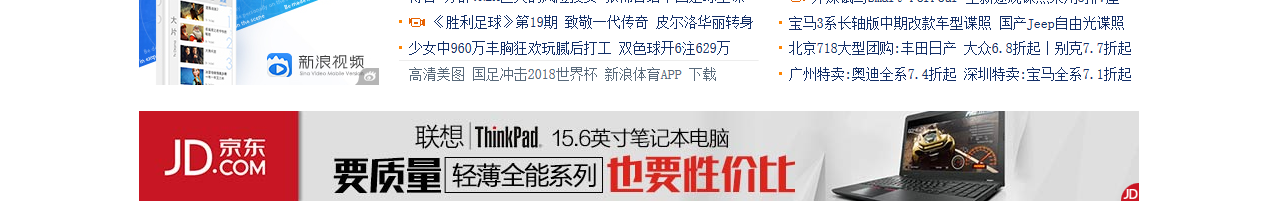
<file: 新浪.html>
<!DOCTYPE html>
<html lang="en">
<head>
    <meta charset="UTF-8">
    <meta name="viewport" content="width=device-width, initial-scale=1.0">
    <meta http-equiv="X-UA-Compatible" content="ie=edge">
    <title>新浪</title>
    <style>
        *{
            padding: 0px;
            margin: 0px;
        }
    
        .top{
            width: 100%;
            height: 44px;
            background: url(media/top.png) no-repeat top center;
            position: fixed;
            top: 0;
            left: 0;
        }
        .box{
            display: block;
            margin: 44px auto 0;
        }
        .ad-l {
            width: 120px;
            height: 280px;
            position: fixed;
            top: 50%;
            left: 0;
            margin-top: -140px;
        }
        .ad-r {
            width: 120px;
            height: 280px;
            position: fixed;
            top: 50%;
            right: 0;
            margin-top: -140px;
        }
    </style>
</head>
<body>
    <div class="content">
        <div class="top"></div>
        <img class="box" src="media/box.png">
        <img class="ad-l" src="media/ad-l.png">
        <img class="ad-r" src="media/ad-r.png">
    </div>
  
</body>
</html>
</file>
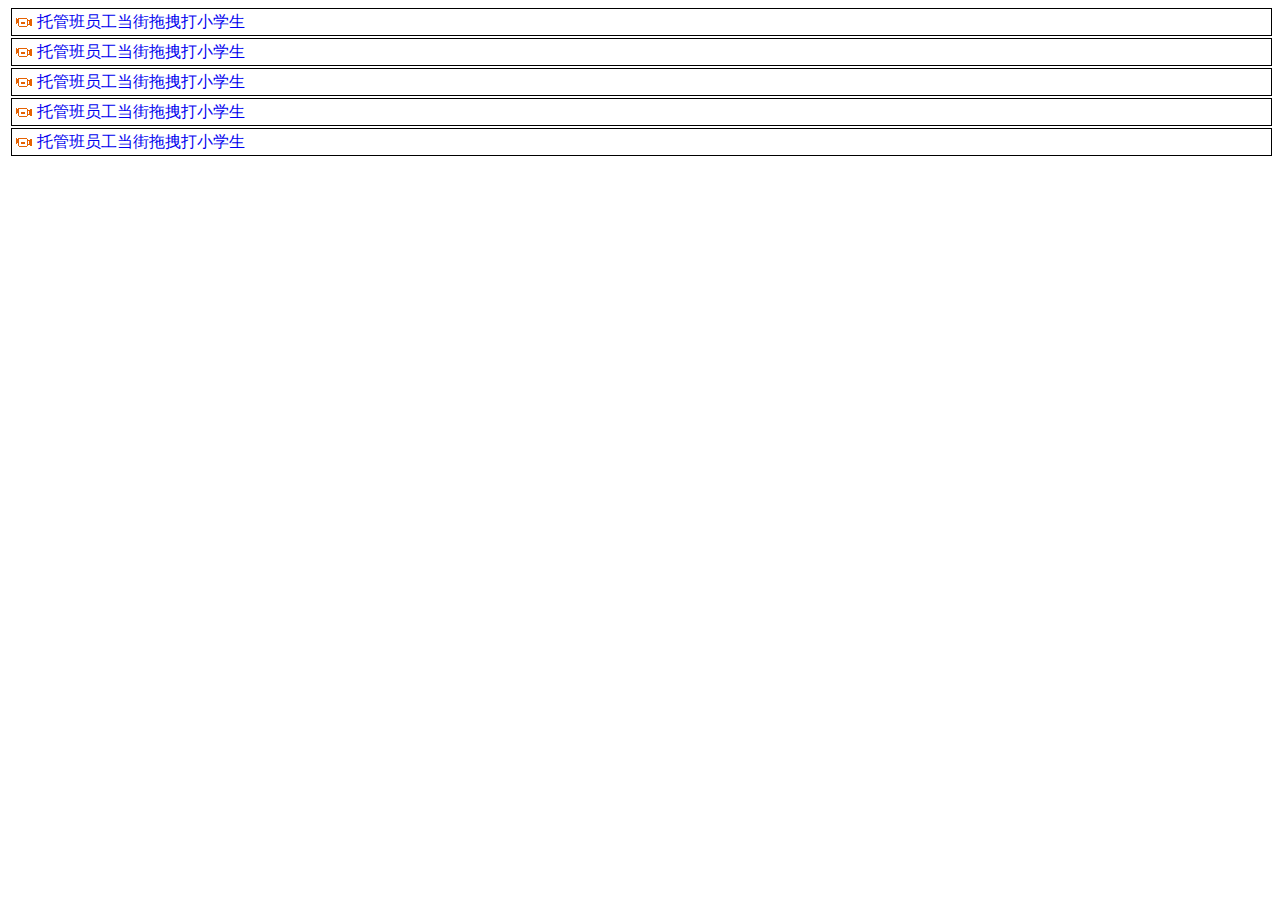
<file: 殴打小学生.html>
<!DOCTYPE html>
<html lang="en">
<head>
    <meta charset="UTF-8">
    <meta name="viewport" content="width=device-width, initial-scale=1.0">
    <meta http-equiv="X-UA-Compatible" content="ie=edge">
    <title>Document</title>
    <style>
        li{
            list-style: none;
            border: 1px solid black;
            height: 26px;
            line-height: 26px;
            margin-bottom: 2px;
            margin-left: 3px;
            background: url(media/sina.gif) no-repeat 4px center;
        }
        
        li a{
            text-decoration: none;
            margin-left: 25px;
        }
    </style>
</head>
<body>
    <div>
        <ui>
            <li><a href="#">托管班员工当街拖拽打小学生</a></li>
            <li><a href="#">托管班员工当街拖拽打小学生</a></li>
            <li><a href="#">托管班员工当街拖拽打小学生</a></li>
            <li><a href="#">托管班员工当街拖拽打小学生</a></li>
            <li><a href="#">托管班员工当街拖拽打小学生</a></li>
        </ui>
    </div>
</body>
</html>
</file>
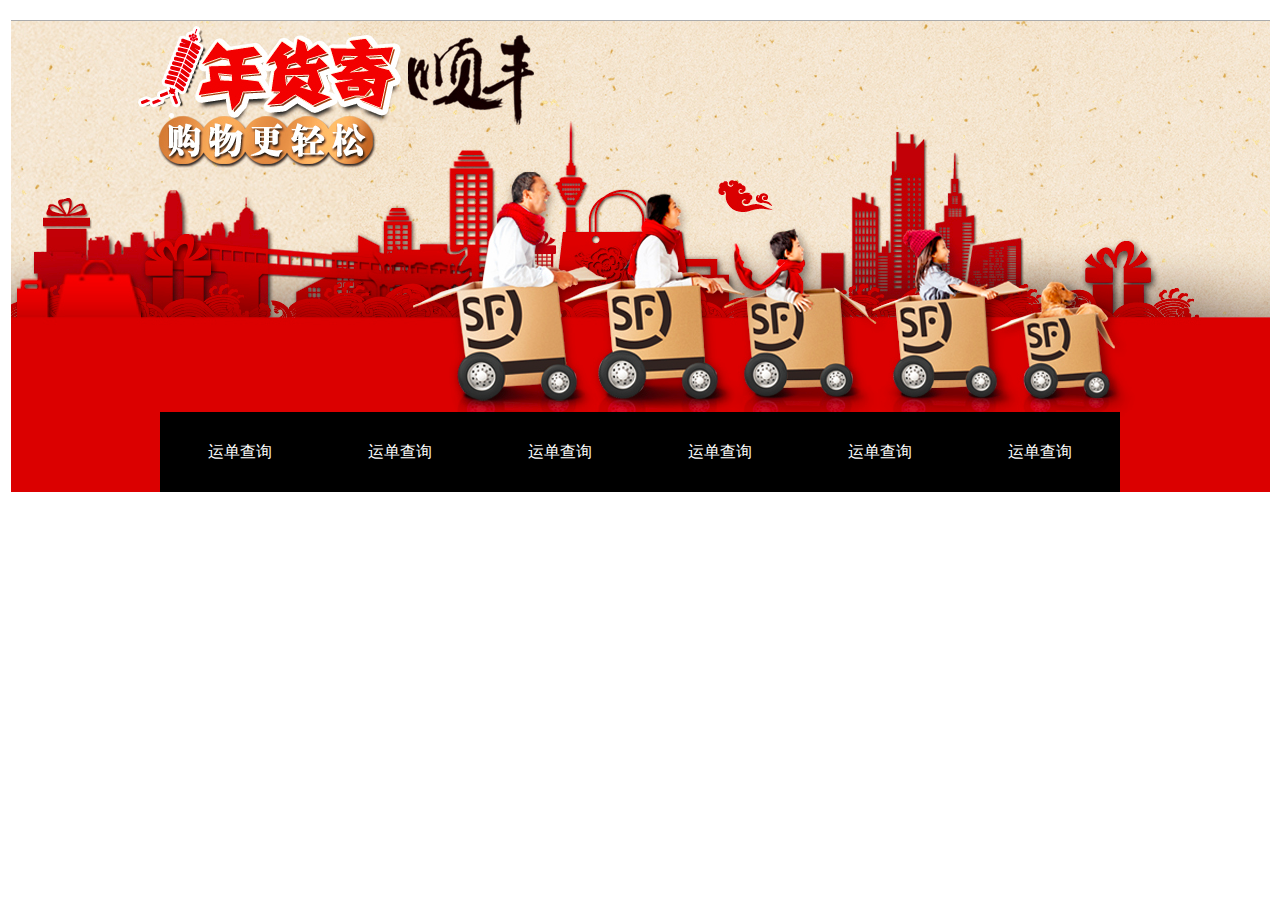
<file: 顺丰.html>
<!DOCTYPE html>
<html lang="en">
<head>
    <meta charset="UTF-8">
    <meta name="viewport" content="width=device-width, initial-scale=1.0">
    <meta http-equiv="X-UA-Compatible" content="ie=edge">
    <title>仿顺丰</title>
    <style>
        *{
            padding: 0;
            margin: 0;
        }
        .box {
            position: relative;
        }
        .box .bg{
            width: 1259px;
            height: 472px;
            display: block;
            margin: 20px auto 0;
        }
        .box ul{
            list-style: none;
            width: 960px;
            height: 80px;
            position: absolute;
            bottom: 0;
            left: 50%;
            margin-left: -480px;
            
        }
        .box li{
            width: 160px;
            height: 80px;
            line-height: 80px;
            float: left;
            background-color: black;
            text-align: center;
        }
        .box li a{
            text-decoration: none;
            color: white;
            width: 160px;
            height: 80px;
            display: inline-block;
        }

        .box li a:hover{
            background-color: white;
            color: black;
        }
    </style>
</head>
<body>
    <div class="box">
        <a class="bg" href="#"><img src="media/sf.png"></a>
        <ul>
            <li><a href="#">运单查询</a></li>
            <li><a href="#">运单查询</a></li>
            <li><a href="#">运单查询</a></li>
            <li><a href="#">运单查询</a></li>
            <li><a href="#">运单查询</a></li>
            <li><a href="#">运单查询</a></li>
        </ul>
    </div>
</body>
</html>
</file>
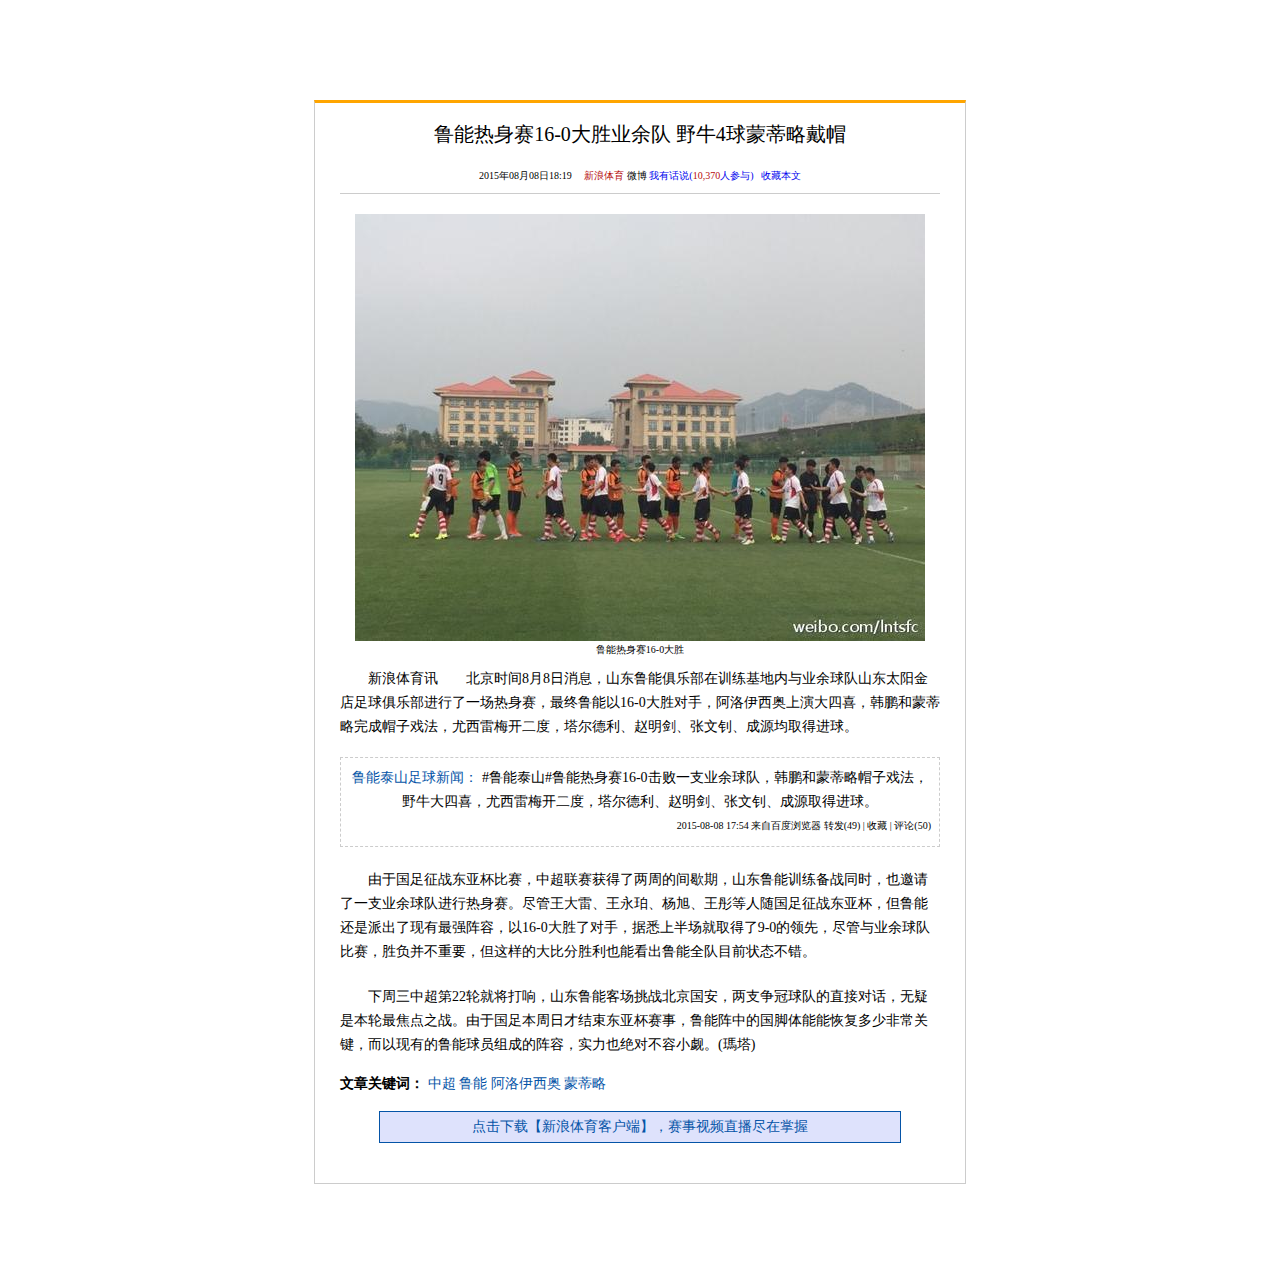
<file: 鲁能.html>
<!DOCTYPE html>
<html lang="en">
<head>
    <meta charset="UTF-8">
    <meta name="viewport" content="width=device-width, initial-scale=1.0">
    <meta http-equiv="X-UA-Compatible" content="ie=edge">
    <title>鲁能</title>
    <style>
        *{padding: 0; margin: 0;}
        .content{
            width: 600px;
            margin: 100px auto;
            border: 1px solid #ccc;
            border-top: 3px solid orange;
            text-align: center;
            padding-left: 25px;
            padding-right: 25px;
        }
        .title {
          
            margin-top: 18px;
            margin-bottom: 10px;
            font: 20px normal;
        }
        .sub-title{
            font: 10px normal;
         
            margin-bottom: 20px;
            height: 35px;
            line-height: 35px;
            border-bottom: 1px solid #ccc;
        }
        .content a{
            text-decoration: none;
        }

         .sub-title a:hover{
            text-decoration: underline;
        }
       
        .main-pic {
            margin-bottom: 10px;
            font-size: 10px;
        }
        .content p{
            text-indent: 2em;
            text-align: left;
        }
        .content .comment{
            border: 1px dashed #ccc;
            font-size: 14px;
            padding: 8px;
            line-height: 24px;
        }
        p{
            font-size: 14px;
            line-height: 24px;
        }
        .content .keyword{
            font-size: 14px;
            text-align: left;
        }
        .content .download-app{
            font-size: 14px;
            display: block;
            width: 520px;
            height: 30px;
            line-height: 30px;
            background-color: #dee2fc;
            border: 1px solid #0454a7;
            margin-bottom: 40px;
            color: #0454a7;
            margin-left: auto;
            margin-right: auto;
        }
        .content .download-app:hover{
            text-decoration: underline;
        }
    </style>
</head>
<body>
    <div class="content">
        <h2 class="title">鲁能热身赛16-0大胜业余队 野牛4球蒙蒂略戴帽</h2>
        <div class="sub-title">2015年08月08日18:19&nbsp; &nbsp;&nbsp; <a href="#" style="color:#b60c0c;">新浪体育</a> 微博	<a href="#">我有话说(<span style="color:#b60c0c;" >10,370</span>人参与)</a>&nbsp;&nbsp; <a href="#">收藏本文</a></div>
        <div class="main-pic">
            <img src="media/nuleng.jpg"/><br>
            鲁能热身赛16-0大胜
        </div>
        
        <p>新浪体育讯　　北京时间8月8日消息，山东鲁能俱乐部在训练基地内与业余球队山东太阳金店足球俱乐部进行了一场热身赛，最终鲁能以16-0大胜对手，阿洛伊西奥上演大四喜，韩鹏和蒙蒂略完成帽子戏法，尤西雷梅开二度，塔尔德利、赵明剑、张文钊、成源均取得进球。</p><br/>

        <div class="comment"><a href="#" style="color:#0454a7;">鲁能泰山足球新闻：</a> #鲁能泰山#鲁能热身赛16-0击败一支业余球队，韩鹏和蒙蒂略帽子戏法，野牛大四喜，尤西雷梅开二度，塔尔德利、赵明剑、张文钊、成源取得进球。
            <div style="text-align: right; font-size: 10px;">2015-08-08 17:54 来自百度浏览器 转发(49) | 收藏 | 评论(50)</div>
        </div>
    　
        <p>由于国足征战东亚杯比赛，中超联赛获得了两周的间歇期，山东鲁能训练备战同时，也邀请了一支业余球队进行热身赛。尽管王大雷、王永珀、杨旭、王彤等人随国足征战东亚杯，但鲁能还是派出了现有最强阵容，以16-0大胜了对手，据悉上半场就取得了9-0的领先，尽管与业余球队比赛，胜负并不重要，但这样的大比分胜利也能看出鲁能全队目前状态不错。</p>

        　　
        <p>下周三中超第22轮就将打响，山东鲁能客场挑战北京国安，两支争冠球队的直接对话，无疑是本轮最焦点之战。由于国足本周日才结束东亚杯赛事，鲁能阵中的国脚体能能恢复多少非常关键，而以现有的鲁能球员组成的阵容，实力也绝对不容小觑。(瑪塔)</p><br/>

        <div class="keyword"><strong>文章关键词：</strong> 
            <a href="#" style="color:#0454a7;">中超</a> 
            <a href="#" style="color:#0454a7;">鲁能</a> 
            <a href="#" style="color:#0454a7;">阿洛伊西奥</a> 
            <a href="#" style="color:#0454a7;">蒙蒂略</a>
        </div><br/>
        <a class="download-app" href="#">点击下载【新浪体育客户端】，赛事视频直播尽在掌握</>
    </div>
</body>
</html>
</file>
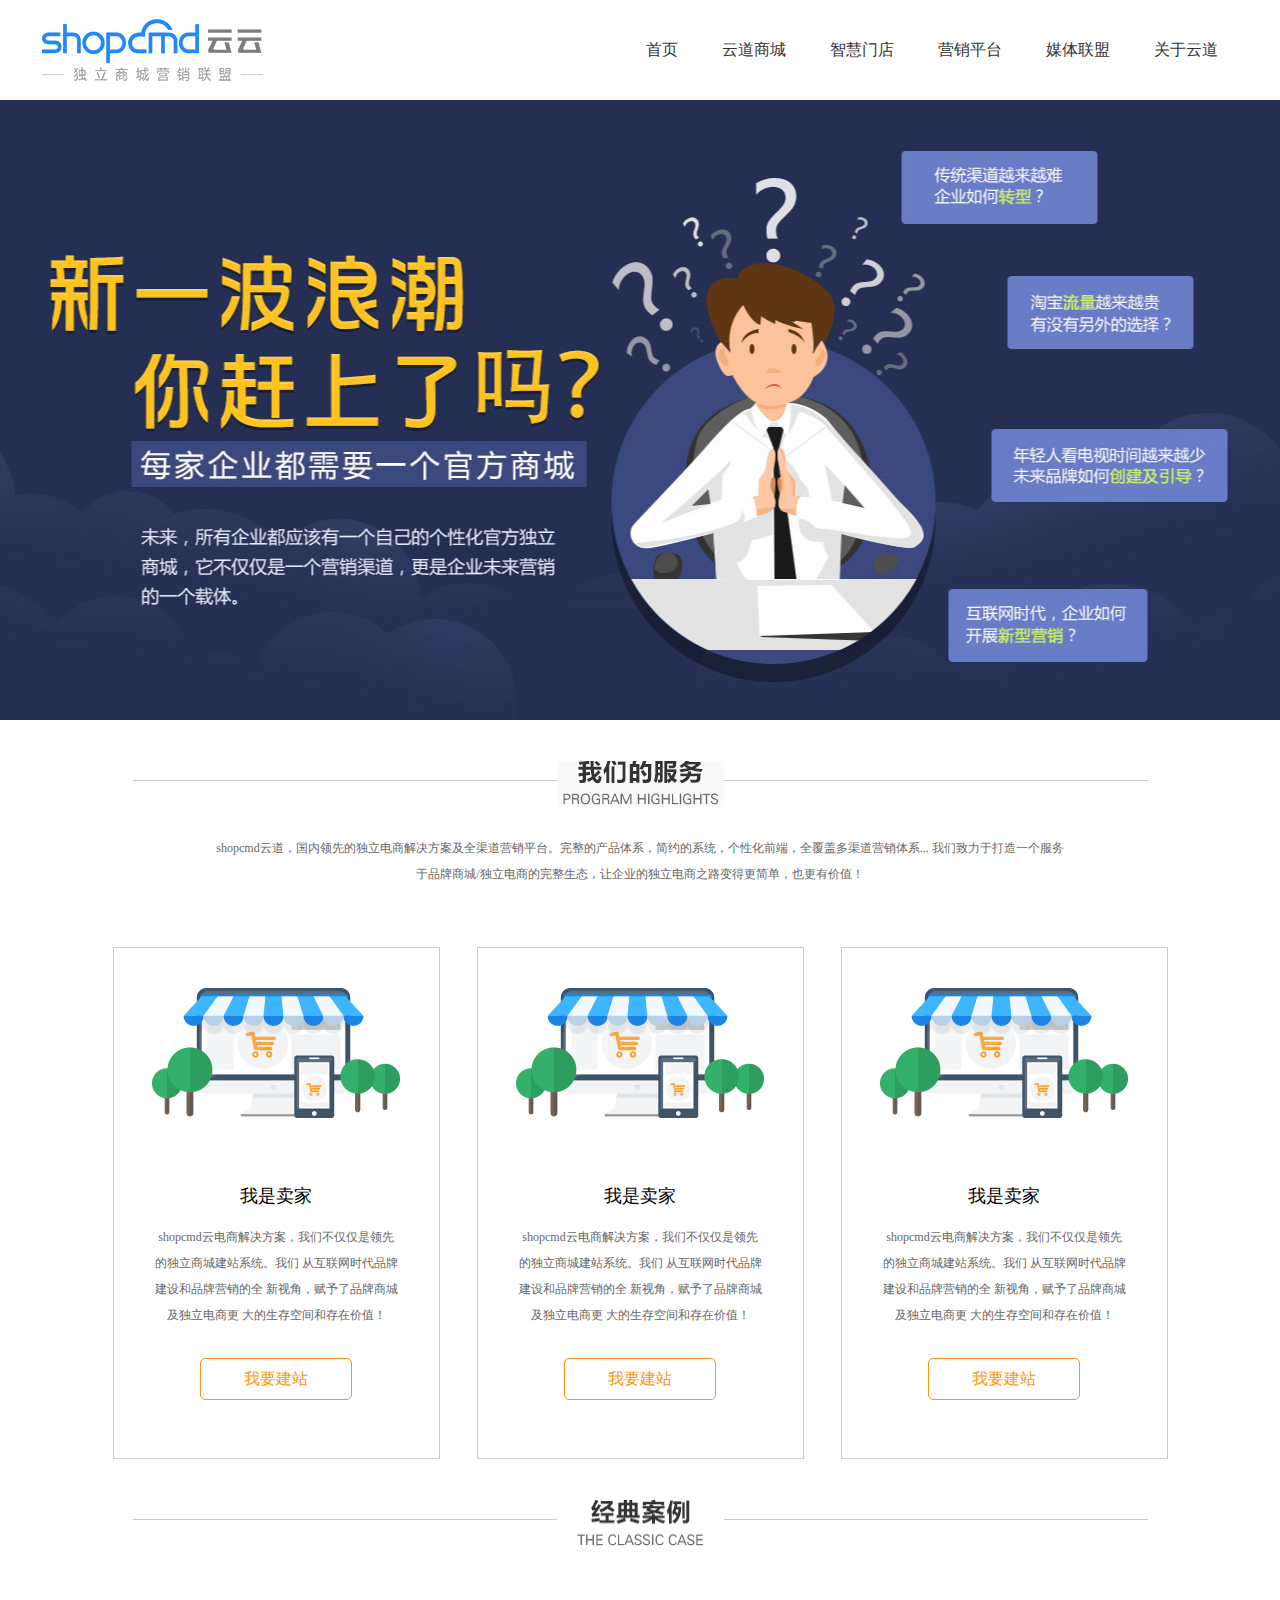
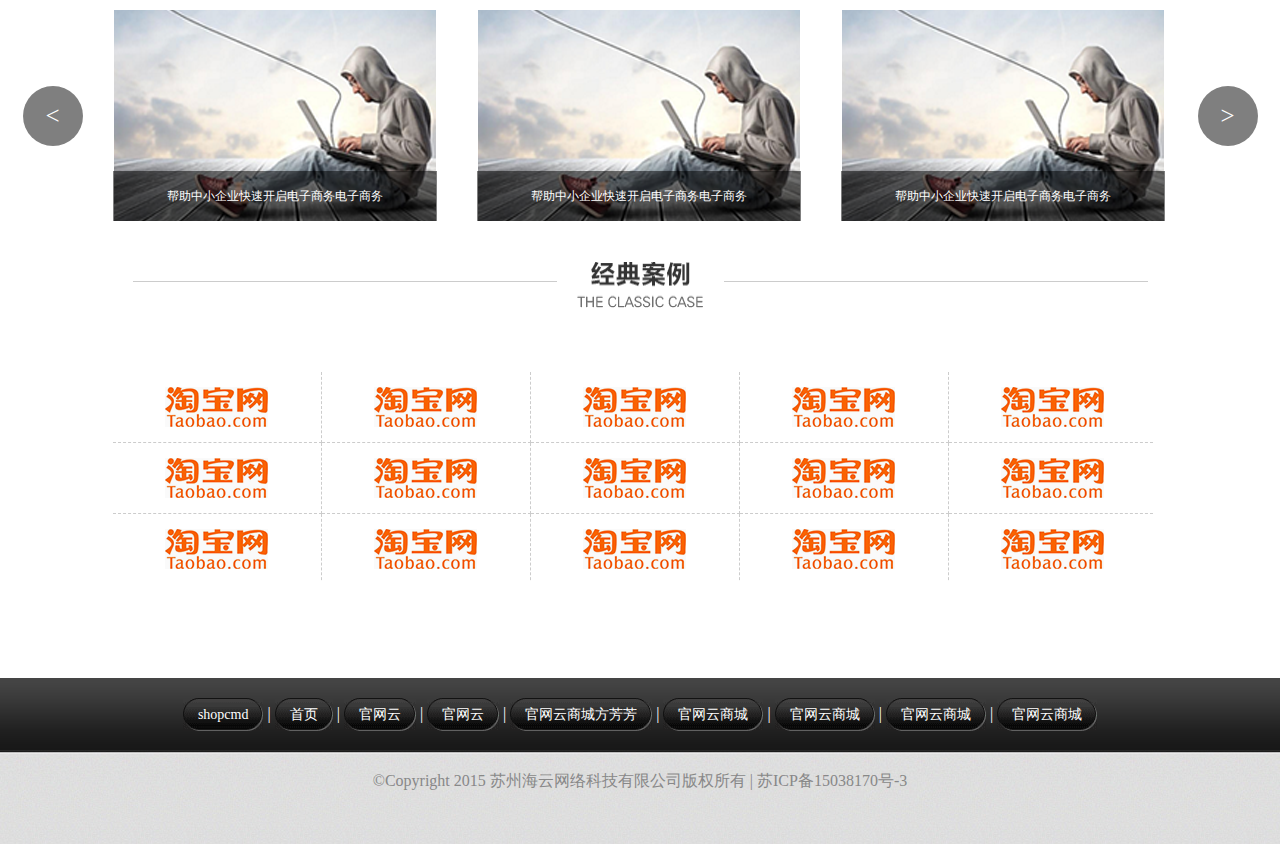
<file: 云道/yundao.html>
<!DOCTYPE html>
<html lang="en">
<head>
    <meta charset="UTF-8">
    <meta name="viewport" content="width=device-width, initial-scale=1.0">
    <meta http-equiv="X-UA-Compatible" content="ie=edge">
    <link rel="stylesheet" href="css/index.css">
    <title>Document</title>
</head>
<body>
    <div class="header">
        <div class="inner">
            <a href="">
                <img src="images/logo.png" alt="">
            </a>
            <ul>
                <li><a href="#">首页</a></li>
                <li><a href="#">云道商城</a></li>
                <li><a href="#">智慧门店</a></li>
                <li><a href="#">营销平台</a></li>
                <li><a href="#">媒体联盟</a></li>
                <li><a href="#">关于云道</a></li>
            </ul>
        </div>
    </div>

    <div class="banner"></div>

    <div class="service">
        <div class="title">
            <img src="images/ser.png" alt="">
            <p>shopcmd云道，国内领先的独立电商解决方案及全渠道营销平台。完整的产品体系，简约的系统，个性化前端，全覆盖多渠道营销体系... 我们致力于打造一个服务于品牌商城/独立电商的完整生态，让企业的独立电商之路变得更简单，也更有价值！</p>   
        </div>
       <ul class="clearfix">
            <li>
                <img src="images/icon1.png">
                <h3>我是卖家</h3>
                <p>shopcmd云电商解决方案，我们不仅仅是领先的独立商城建站系统。我们 从互联网时代品牌建设和品牌营销的全 新视角，赋予了品牌商城及独立电商更 大的生存空间和存在价值！</p>
                <a href="#">我要建站</a> 
            </li>
            <li class="second">
                    <img src="images/icon1.png">
                    <h3>我是卖家</h3>
                    <p>shopcmd云电商解决方案，我们不仅仅是领先的独立商城建站系统。我们 从互联网时代品牌建设和品牌营销的全 新视角，赋予了品牌商城及独立电商更 大的生存空间和存在价值！</p>
                    <a href="#">我要建站</a> 
            </li>
            <li>
                    <img src="images/icon1.png">
                    <h3>我是卖家</h3>
                    <p>shopcmd云电商解决方案，我们不仅仅是领先的独立商城建站系统。我们 从互联网时代品牌建设和品牌营销的全 新视角，赋予了品牌商城及独立电商更 大的生存空间和存在价值！</p>
                    <a href="#">我要建站</a> 
            </li>
           
        </ul>
    </div>

    <div class="case">
        <div class="title">
            <img src="images/case.png" alt="">
        </div>
        <ul class="clearfix">
            <li>
                <p>帮助中小企业快速开启电子商务电子商务</p>
                <div class="mask">

                </div>
            </li>
            <li class="second">
                <p>帮助中小企业快速开启电子商务电子商务</p>
                <div class="mask">

                </div> 
            </li>
            <li>
                <p>帮助中小企业快速开启电子商务电子商务</p>
                <div class="mask">

                </div>
            </li>
            <a href="#" class="left arrow"> <  </a>
            <a href="#" class="right arrow"> > </a>    
        </ul>
    </div>

    <div class="media">
         <div class="title">
            <img src="images/case.png" alt="">
        </div>
        <div class="clearfix medialist">
            <ul class="clearfix">
                <li><a href="#"><img src="images/tb.png"></a></li>
                <li><a href="#"><img src="images/tb.png"></a></li>
                <li><a href="#"><img src="images/tb.png"></a></li>
                <li><a href="#"><img src="images/tb.png"></a></li>
                <li><a href="#"><img src="images/tb.png"></a></li>
                <li><a href="#"><img src="images/tb.png"></a></li>
                <li><a href="#"><img src="images/tb.png"></a></li>
                <li><a href="#"><img src="images/tb.png"></a></li>
                <li><a href="#"><img src="images/tb.png"></a></li>
                <li><a href="#"><img src="images/tb.png"></a></li>
                <li><a href="#"><img src="images/tb.png"></a></li>
                <li><a href="#"><img src="images/tb.png"></a></li>
                <li><a href="#"><img src="images/tb.png"></a></li>
                <li><a href="#"><img src="images/tb.png"></a></li>
                <li><a href="#"><img src="images/tb.png"></a></li>
            </ul>
        </div>
    </div>

    <div class="footer">
        <div class="subnav">
            <a href="#">
                 <span>shopcmd</span>
            </a>  |  
            <a href="#">
                 <span>首页</span>
            </a>  |  
            <a href="#">
                <span>官网云</span>
            </a>  |  
            <a href="#">
                 <span>官网云</span>
            </a>  |  
            <a href="#">
                <span>官网云商城方芳芳</span>
            </a>  |  
            <a href="#">
                 <span>官网云商城</span>
            </a>  |  
            <a href="#">
                <span>官网云商城</span>
            </a>  |  
            <a href="#">
                 <span>官网云商城</span>
            </a>  |  
            <a href="#">
                <span>官网云商城</span>
            </a>
          
        </div>
       
        <p>©Copyright 2015 苏州海云网络科技有限公司版权所有 | 苏ICP备15038170号-3</p>
    </div>
  
</body>
</html>
</file>
<file: 京东Demo/css/base.css>
.w {  /* 版心的公共类 */
	width: 1190px;  /* 京东的版心是 1190 */  
	margin: 0 auto;  
}
.fl { /*  浮动的公共类 */
	float: left;
}
.fr {
	float: right;
}

*{
	padding: 0;
	margin: 0;
}
/* 清除浮动 */
.clearfix:after {  content: ""; display: block; height: 0; clear: both; visibility: hidden;  }   

.clearfix {*zoom: 1;}   /* IE6、7 专有 */

@font-face {  /* 声明字体 */
  font-family: 'icomoon';
  src:  url('../fonts/icomoon.eot?8qhwk5');
  src:  url('../fonts/icomoon.eot?8qhwk5#iefix') format('embedded-opentype'),
    url('../fonts/icomoon.ttf?8qhwk5') format('truetype'),
    url('../fonts/icomoon.woff?8qhwk5') format('woff'),
    url('../fonts/icomoon.svg?8qhwk5#icomoon') format('svg');
  font-weight: normal;
  font-style: normal;
}

.style-red{
	color: #f10215!important;
}

body{
	background-color: #f6f6f6;
}

ul{
	padding: 0;
	margin: 0;
}
li {
	list-style: none;
}
a {
	text-decoration: none;  /* 取消下划线 */
	font-size: 12px;
	color: #999;
}
a:hover {
	color: #c81623;
}

.header{
	background-color: rgb(2,0,0);
	height: 80px;
}

.header .w a{
	background: url(../images/header.jpg) no-repeat;
	height: 80px;
	display: block;
}
 /*快捷导航栏*/
.shortcut{
	background-color: rgb(227,228,229);
	height: 30px;
	border-bottom: 1px solid #ccc;
	line-height: 30px;
	font-size: 12px;
	color: #999;
}

.shortcut i{
	font-family: "icomoon";
	font-style: normal;  /* 让倾斜的不倾斜 */
	color: #ccc;
	margin-right: 5px;
}

.shortcut .fl {
	margin-left: 195px;
}

.shortcut li {
	float: left;
}
/*二维码*/
.mobile-qr-code {
	width: 60px;
	height: 60px;
	background: url(../images/mobile.png) center no-repeat;
	margin-top: 1px;
	border: 1px solid #ccc;
	padding: 2px;
	position: absolute;
	right: -10px;
	top: 0;
}

 /* 小竖线 */
.space {
	width: 1px;
	height: 10px;
	background-color: #ccc;
	margin: 10px  12px 0;  /* 上 10  左右是 12  下是 0 */
}

.shortcut li a:hover{
	color: #f10215;
}
.shortcut li i{
	font-family: "icomoon";
	font-style: normal;  /* 让倾斜的不倾斜 */
	color: #ccc;
	margin-right: 0;
}
 /*快捷导航栏 end */
 /*中间区域开始 */
.middle{
	position: relative;
	height: 140px;
}
.logo{
	position: absolute;
	left: 0px;
	top: -30px;
	box-shadow: 0px -10px 10px rgba(0,0,0,.3);
}
.logo h1{
	padding : 0;
	margin: 0;
	text-indent: -999px;
}
.logo a{
	display: block;
	width: 190px;
	height: 170px;
	background: #fff url(../images/logo.png) no-repeat;
}

.form{
	width: 550px;
	height: 35px;
	position: absolute;
	left: 325px;
	top:25px;
}
.form input{
	width: 495px;
	height: 33px;
	padding: 0;
	padding-left: 3px;
	outline:none;
	border: 1px solid #f10215;
	margin: 0;
	font-size: 14px;
	font-style: normal;
	float: left;
}

.form button{
	width: 50px;
	height: 35px;
	background-color: #f10215;
	float: left;
	border: 0;
}
.form button i {
	font-family: "icomoon";
	font-style: normal;  /* 让倾斜的不倾斜 */
	color: #fff;
}

.shopcart {
	width: 188px;
	height: 35px;
	line-height: 35px;
	border: 1px solid #ccc;
	background-color: white;
	position: absolute;
	right: 100px;
	top:25px;
	
}

.shopcart i{
	font-family: "icomoon";
	font-style: normal;  /* 让倾斜的不倾斜 */
	color: #f00;
	margin-left: 50px;
}
.shopcart a{
	color: #f00;
}

.shopcart span{
	display: inline-block;
	height: 12px;
	line-height: 12px;
	color: #fff;
	padding: 1px;
	font-size: 12px;
	min-width: 12px;
	border-radius: 7px;
	text-align: center;
	background-color:#f10215;
	position: absolute;
	top: 5px;
	left: 140px;
}

.keywords{
	position: relative;
}

.keywords ul{
	position: absolute;
	left: 325px;
	top:70px;
}

.keywords li{
	float: left;
	margin-right: 5px;
}
.super{
	position: absolute;
	right: 0;
	bottom: 10px;
}

.navitems{
	position: absolute;
	height: 40px;
	line-height: 40px;
	bottom: 0;
	left: 200px;
}

.navitems li{
	float: left;
	margin-left: 30px;
	
}

.navitems li a{
	font-size: 16px;
	font-weight: 700;
	color: #555;
}
.navitems li a:hover{
	color: #f10215;
}

.navitems .space {
    margin: 15px -15px 0 15px;
}
 /*中间区域end*/


/*底部区域start*/
.footer{
	background-color: #EAEAEA;
}

.footer .service{
	border-bottom: 1px solid #ccc;
	height: 104px;
}
.service .footer-service-inner{
	padding: 30px 0;

}

.service .footer-service-inner li{
	width: 297px;
	height: 43px;
	float: left;
	position: relative;
	line-height: 43px;
	margin: 0 auto;
}

.service .footer-service-inner li h2 {
	width: 36px;
	height: 43px;
	background-color: purple;
	position: absolute;
	left: 38px;
	top: 0;
	background:url(../images/ico.png) no-repeat;
	text-indent: -999px;
	overflow: hidden;
}

.service .footer-service-inner li p{
	margin-left: 82px;
	color: black;
	font-weight: 700;
}
.service .footer-service-inner .kuai{
	background-position: 0 -43px;
}
.service .footer-service-inner .hao{
	background-position: 0 -86px;
}
.service .footer-service-inner .sheng{
	background-position: 0 -129px;
}
.help{
	border-bottom: 1px solid #ccc;
	height: 198px;
	
}

.help ul{
	float: left;
	margin-top: 20px;
	width: 195px;
}
.help dt {
	margin-bottom: 10px;
	font-size: 14px;
	color: #666;
}
.help dd{
	line-height: 20px;
	font-size: 12px;
	color: #666;
}
.help .cover{
	width: 200px;
	height: 150px;
	float: right;
	text-align: center;
	background: url(../images/ico_footer.png) no-repeat;
}
.help .cover dt{
	font-weight: 700;
}
.detail{
	text-align: right;
}

.copyright{
	padding-top: 20px;
	text-align: center;
	color: #666;
	font-size: 12px;
}
.copyright .links{
	margin-bottom: 10px;
}
.copyright span{
	margin: 10px;
}
.copyright p{
	height: 24px;
}
.footer-icon{
	text-align: center;
}
.footer-icon a{
	display: inline-block;
	width: 103px;
	height: 33px;
	margin-left: 30px;
	background: url(../images/ico_footer.png) no-repeat 0 -150px;
	margin: 20px 4px 0;
}
.footer-icon .kexin{
	background-position: -103px  -150px;
}
.footer-icon .jinca{
	background-position: 0  -183px;
}
.footer-icon .chengxin{
	background-position: -103px  -183px;
}
.footer-icon .jubao_net{
	background-position: 0  -216px;
}
.footer-icon .jubao_app{
	background-position: -103px  -216px;
}
/*底部区域end*/
</file>
<file: 京东Demo/css/index.css>
.center-top {
	/*background-color: pink;*/
	height: 480px;
	margin-bottom: 20px;
}

.center-top .center-top-left{
	width: 190px;
	height: 100%;
	background-color: #6e6568;
}

.center-top-left {
	float: left;	
}

.center-top-left ul {
	padding-top: 10px;
}

.center-top-left ul li{
	padding-left: 10px;
	font-size: 14px;
	height: 29px;
	line-height: 26px;
}

.center-top-left ul li a {
	color: #fff;
}

.center-top-left ul li a:hover {
	color: #f10215;
}

.center-top-left ul li:hover{
	background-color: #ccc;
}

.center-top-left ul span{
	color: #fff;
	font-size: 12px;
}

.center-top .center-top-banner {
	width: 790px;
	height: 100%;
	float: left;	
	margin: 0 10px;
	position: relative;
}

.center-top .center-top-banner ul{
	margin-bottom: 5px;
}

.center-top .center-top-banner .banner {
	position: relative;
}

.center-top .center-top-banner .banner .banner-bottom{
	width: 390px;
	height: 130px;
	float: left;
}

.bottom-left{
	margin-right: 10px;
	background: url(../images/l.jpg);
}

.bottom-right{
	background: url(../images/r.jpg);
}

.arrow-l{
	width: 30px;
	height: 60px;
	background: rgba(0, 0, 0, 0.3);
	position: absolute;
	top: 50%;
	margin-top: -30px;
	left: 0;

}

.arrow-r {
	width: 30px;
	height: 60px;
	background: rgba(0, 0, 0, 0.3);
	position: absolute;
	top: 50%;
	margin-top: -30px;
	right: 0;
}
.arrow a{
	display: block;
	width: 100%
	height:100%;
	text-align: center;
	line-height: 60px;
	color: #fff;
	font-size: 25px;
}

.arrow a:hover {
	color: #f10215;
}

.circle {
	width: 168px;
	height: 20px;
	position: absolute;
	background-color: rgba(255,255,255,0.3);
	border-radius: 10px;
	bottom: 20px;
	left: 50%;
	margin-left: -84px;
	padding-left: 8px;
}

.circle li{
	width: 12px;
	height: 12px;
	border-radius: 50%;
	background-color: #fff;
	float: left;
	margin: 4px;
}

.circle .current{
	background-color: #f10215;
}

.center-top-right {
	float: right;
	width: 190px;
	height: 100%;
	background-color: #fff;
}

.login{
	width: 160px;
	height: 86px;
	padding: 15px;
}

.userinfo {
	position: relative;
}

.userinfo .avatar{
	width: 50px;
	height: 50px;
	float: left;
	text-align: center;
	background: url(../images/sprite_userinfo@1x.png) no-repeat -70px 0
}

.userinfo img{
	width: 40px;
	height: 40px;
	border-radius: 50%;
	margin: 5px;
}

.login-t {
	width: 95px;
	height: 60px;
	float: left;
	overflow: hidden;
	text-overflow: ellipsis;
	white-space:nowrap;
	font-size: 12px;
	padding: 0 5px;
	color: #ccc;

}

.login .fuli{
	color: #f10215;
	font-size: 12px;
	border: 1px solid  #f10215;
	padding: 2px;
}

.login-t a{
	font-size: 12px;
}
</file>
<file: 学成在线/css/base.css>
*{
	margin:0;
	padding:0;
	box-sizing: border-box;   /*  css3 ºÐ×ÓÄ£ÐÍ */
}
em,i{
	font-style:normal;
}
li{
	list-style:none;
}
img{
	border:0;
	vertical-align:middle;
}
button{
	cursor:pointer;
}
a{
	color:#050505;
	text-decoration:none;
}
s {
	text-decoration: none;
}
a:hover{
	color:#c81623;
}
button,input{
	font-family:Microsoft YaHei,tahoma,arial,Hiragino Sans GB,\\5b8b\4f53,sans-serif;
}
body{
	-webkit-font-smoothing:antialiased;
	background-color:#fff;
	font:12px/1.5 Microsoft YaHei,tahoma,arial,Hiragino Sans GB,\\5b8b\4f53,sans-serif;
	background-color: #f3f6f8;
}
.hide,.none{
	display:none;
}
.clearfix:after{
	visibility:hidden;
	clear:both;
	display:block;
	content:".";
	height:0;
}.clearfix{
	*zoom:1;
}
/* 版心 */
.w {
	width: 1200px;
	margin: auto;
}
</file>
<file: 学成在线/css/index.css>
header{
	width: 1300px;
	height: 100px;
	padding-top: 30px;
	margin: 0 auto;
}

.logo{
	width: 195px;
	height: 42px;
	float: left;
	margin-right: 20px;
}

.logo a{
	display: block;
	width: 195px;
	height: 42px;
	background: url(../images/logo.png) no-repeat;
	text-indent: -990px;
	overflow: hidden;
}
/*导航栏*/
nav li {
	float: left;
	height: 40px;
	line-height: 40px;
	margin-left: 28px;
}

nav li a{
	font-size: 18px;
	padding: 0 10px;
}

nav li a:hover{
	border-bottom: 5px solid #ccc;
}
/*搜索框*/
.search	{
	width: 410px;
	height: 40px;
	float: left;
	margin-left: 30px;
}

.search	input{
	width: 360px;
	height: 40px;
	outline:none;
	border: 1px solid  #00a4ff;
	padding-left: 10px;
	float: left;
}

.search	button{
	border: 0;
	width: 48px;
	height: 40px;
	float: left;
	background: url(../images/fa-search.png) no-repeat;
}
/*个人中心*/
.personal {
	float: right;
}

.personal dd {
	height: 40px;
	line-height: 40px;
}

.personal dt {
	height: 40px;
	line-height: 40px;
	margin-right: 20px;
}
.personal dt, .personal dd{
	float: left;
}

.personal dd s {
	padding: 0 20px;
	position: relative;
}

.personal dd s::after{
	content: "";
	display: block;
	width: 6px;
	height: 6px;
	background-color: #f00;
	border-radius: 50%;
	position: absolute;
	top: 0;
	right: 15px;
}

.personal span img {
	vertical-align: middle;
	border-radius: 50%;
}

/*banner部分*/
.banner{
	background-color: #1c056c;
	height: 420px;
}

.inner{
	height: 420px;
	position: relative;
}

.inner-pic{
	width: 100%;
}

/*banner导航栏*/
.banner-nav{
	width: 190px;
	height: 100%;
	background-color: rgba(0,0,0,.4);
	position: absolute;
	top: 0;
	left: 0;
}

.banner-nav li {
	display: block;
	float: left;
	width: 190px;
	height: 48px;
	line-height: 48px;
	padding: 0 20px;
}

.banner-nav li a{
	color: #fff;
}

.banner-nav li a:hover{
	color: #01a8ff;
}

.banner-nav li span {
	float: right;
}
/*banner圆点*/
.circle {
	width: 170px;
	height: 16px;
	position: absolute;
	bottom: 20px;
	left: 50%;
	transform: translateX(-50%);
}

.circle li {
	width: 13px;
	height: 13px;
	background-color: rgba(255,255,255,.4);
	border-radius: 8px 8px 8px 8px;
	margin: 0 6px;
	float: left;
	transition: all .4s;
}

.circle li:hover {
	width: 18px;
	background-color: #fff;
	cursor: pointer;
}

/*banner课程表*/

.course-sch {
	width: 230px;
	height: 300px;
	position: absolute;
	right: 0;
	top: 50%;
	transform: translateY(-50%);
	background-color: #fff;
}

.course-sch dt {
	height: 50px;
	line-height: 50px;
	text-align: center;
	background-color: #9acfea;
	font-size: 18px;
	font-weight: 700;
	color: #fff;
}

.course-sch ul{
	margin: 15px 20px 0;
}

.course-sch li{
	height: 58px;
	border-bottom: 1px solid #ccc;
	padding-top: 5px;
}
.course-sch li:last-child{
	border: 0;
}

.course-sch li:hover {
	color: #01a8ff;
}

.course-sch h4{
	font-size: 16px;
}

.course-sch h4 span{
	font-size: 15px;
}

.course-sch p {
	font-size: 13px;
}

.course-sch p span{
	font-size: 12px;
}

.all-class {
	display: block;
	width: 200px;
	height: 40px;
	border: 1px solid  #01a8ff;
	color: #01a8ff;
	font-size: 18px;
	font-weight: 700;
	margin: 0 auto;
	line-height: 40px;
	text-align: center;
	cursor: pointer;
}

.all-class:hover{
	background-color: #01a8ff;
	color: #fff;
}

/*精品课程*/
.top-recommend {
	height: 60px;
	line-height: 60px;
	background-color: #fff;
	margin-top: 10px;
	position: relative;
	padding-left: 20px;
	box-shadow: 0 1px 12px rgba(0, 0, 0, .4);
}
.top-recommend .title {
	font-size: 16px;
	color: #01a8ff;
	font-weight: 700;
	margin-right: 15px;
}

.top-recommend a {
	font-size: 14px;
	margin: 0 15px;
}
.top-recommend .change_interest{
	position: absolute;
	right: 20px;
}

/*精品课程推荐*/
.recommend-class {
	margin-top: 30px;
}

.recommend-class .hd {
	height: 40px;
}
.recommend-class .hd strong{
	font-size: 18px;
}

.recommend-class .hd a {
	float: right;
}

.recommend-class .bd li {
	width: 228px;
	height: 270px;
	float: left;
	margin-right: 15px;
	margin-bottom: 15px;
	background-color: #fff;
	overflow: hidden;
	transition: all .4s;
}


.recommend-class .bd li:hover{
	transform: translateY(-10px);
	box-shadow: 2px 2px 10px rgba(0,0,0,.3);
}

.recommend-class .bd img {
	transition: all .4s;
}

.recommend-class img:hover  {
	transform: translateX(-5px);
}

.recommend-class .bd li:nth-child(5n){
	margin-right: 0;
}

.recommend-class .description{
	margin: 20px 20px 0;
}

.recommend-class .description h4 {
	font-size: 14px;
	font-weight: 700;
	margin-bottom: 20px;
}

.recommend-class .description p {
	font-size: 13px;
}

.recommend-class .description em {
	color: #fa7928;
}

/*底部*/
footer{
	margin-top: 20px;
	height: 420px;
	background-color: #fff;
	padding-top: 30px;
}
.footer-l {
	width: 530px;
	float: left;
	margin-left: 20px;
}
.footer-l img{
	margin-bottom: 20px;
}

.footer-l a{
	width: 120px;
	height: 36px;
	line-height: 36px;
	font-size: 14px;
	display: inline-block;
	margin-top: 16px;
	color: #01a8ff;
	border: 1px solid #01a8ff;
	text-align: center;
}

.footer-r {
	float: right;
	margin-right: 25px;
}

.footer-r dl{
	float: left;
	margin-left: 130px;
}
.footer-r dt{
	font-size: 14px;
	height: 30px;
}
.footer-r dd{
	height: 20px;
}
</file>
<file: 云道/css/index.css>
*{
    padding: 0;
    margin: 0;
}


/* 清除浮动 */
.clearfix:after {  content: ""; display: block; height: 0; clear: both; visibility: hidden;  }   

.clearfix {*zoom: 1;}   /* IE6、7 专有 */

/*顶部nav开始*/
.header{
    background-color:white;
    height: 100px;
}

.header .inner{
    width: 1200px;
    height: 100px;

    margin: 0 auto;
}
.inner img{
    float: left;
}
.inner ul {
    float: right;
}

.inner li{
    float: left;
    list-style: none;
    height: 100px;
    line-height: 100px;
    margin: 0 22px;
}
.inner a{
    text-decoration: none;
    color: #333;
}

.inner a:hover{
    color: #2288f6;
}
/*顶部nav结束*/

/* banner START */
.banner {
	height: 620px;
	background: url(../images/banner.jpg) no-repeat top center;
}
/* 我的服务 START */
.service{
    margin: 0 auto;
    width: 1055px;
    text-align: center;
}

 .title{
    border-top: 1px solid #ccc;
    margin: 60px 20px;
}
.title img{
    display: inline-block;
    width: 167px;
    height: 46px;
    margin-top: -20px;
}
.service p{
    margin: 24px 80px;
    color: #666;
    font-size: 12px;
    line-height: 26px;
}

.service li {
    width: 325px;
    height: 510px;
    border: 1px solid #ccc;
    background-color: white;
    float: left;
    list-style: none;
}
.service .second {
    margin: 0 37px;
}

.service li img {
    width: 248px;
    height: 132px;
    margin: 40px auto;
}

.service li h3 {
    margin: 20px auto 0;
    font-size: 18px;
    font-weight: 400;
    height: 40px;
}
.service li p {
   display: block;
   margin: 0 40px;
   line-height: 26px;
}

.service li a {
    width: 150px;
    height: 40px;
    display: block;
    margin: 30px auto;
    text-decoration: none;
    color: #ff9412;
    line-height: 40px;
    border: 1px solid  #ff9412;
    border-radius: 5px;
 }
 .service li a:hover{
    color: white;
    background-color: #ff9412;
 }

 /* 我的服务 END */

 /* 经典案例 SRART */
 .case{
    margin: 0 auto;
    width: 1055px;
    text-align: center;
    position: relative;
}
.case ul{
    position: relative;
}
.case li{
    width: 324px;
    height: 211px;
    float: left;
    background-color: pink;
    list-style: none;
    background: url(../images/pro1.png) center no-repeat;
    position: relative;
}

.case .second {
    margin: 0 40px;
}
.case li p {
    width: 100%;
    height: 50px;
    line-height: 50px;
    background-color: rgba(0, 0, 0, 0.5);
    position: absolute;
    left: 0;
    bottom: 0;
    color: white;
    font-size: 12px;
}

.mask {
    width: 100%;
    height: 100%;
    background: rgba(0, 0, 0, 0.3) url(../images/fdj.png) center no-repeat;
    display: none;
}
.case li:hover .mask{
    display: block;
}

.arrow{
    width: 60px;
    height: 60px;
    border-radius: 50%;
    background: rgba(0, 0, 0, 0.5);
    text-align: center;
    line-height: 60px;
    font-size: 25px;
    position: absolute;
    top: 50%;
    margin-top: -30px;
    color: white;
    text-decoration: none;
}
.left{
    left: -90px;
}
.right{
    right: -90px;
}
.arrow:hover{
    background: rgba(0, 0, 0, 0.3);
}
 /* 经典案例 END */

/* 合作媒体 start */

.media{
    margin: 0 auto;
    width: 1055px;
    text-align: center;
    position: relative;
}

.media .medialist{
    width: 1040px;
    height: 210px;
    overflow: hidden;
}
.media ul{
    width: 1056px;
}

.media li{
    list-style: none;
    float: left;
    width: 208px;
    height: 70px;
    display: inline-block;
    border-bottom: 1px dashed #ccc;
    border-right: 1px dashed #ccc;

}

.media li img{
   margin: 15px auto;
}

/* 合作媒体 END */

/* 尾部 start */
.footer{
    height: 166px;
    background:url(../images/wx.jpg) repeat-x;
    text-align: center;
    margin-top: 96px;
    color: white;
}

.footer a{
    margin-top: 20px;
    text-decoration: none;
    color: white;
    display: inline-block;
    font-size: 14px;
     /* 滑动门实现 a标签里面嵌套span 父布局左边background */
    line-height: 33px;
    padding-left: 15px;
    background: url(../images/to.png) no-repeat left;  

}
.footer a span{
    display: block;
    line-height: 33px;
    /* 滑动门实现 a标签里面嵌套span 子布局右边给background */
    background: url(../images/to.png) no-repeat right center;
    padding-right: 15px;

}

.footer .subnav a:hover{
    color: #2288f6;
    text-decoration: underline;
    background-image: url(../images/ao.png);
}

.footer .subnav a:hover span{
    color: #2288f6;
    text-decoration: underline;
    background-image: url(../images/ao.png);
}

.footer p{
    margin-top: 40px;
    color: #888888;
}
/* 尾部 END */
</file>
